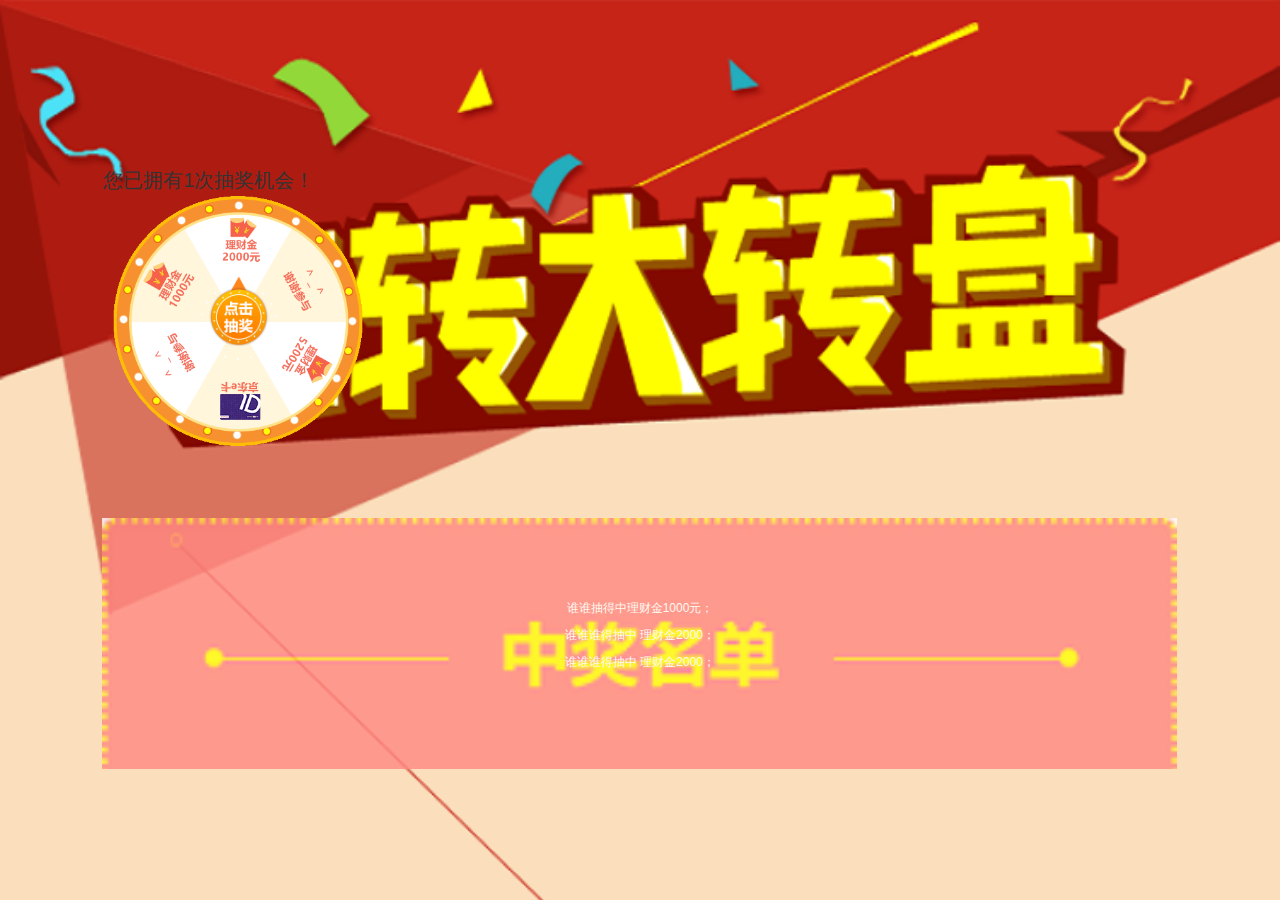
<file: JewelryVip/app/html/index.html>
<!DOCTYPE html>
<html>

<head>
    <meta charset="utf-8"/>
    <title>抽奖</title>

    <meta http-equiv="Content-Type" content="text/html; charset=utf-8"/>
    <meta name="viewport" content="width=device-width, initial-scale=1.0, maximum-scale=1.0, user-scalable=0">
    <link rel="stylesheet" type="text/css" href="../style/reset.css"/>
    <style>
        body {
            width: 100%;
            height: 100%;
            background-size: 100%;
            background-image: url(../image/lottery/choujiang_BG.png);
            background-repeat: no-repeat;
        }

        .g-content {
            margin: 100px auto 0;
            width: 87%;
            height: 260px;
            padding: 5%;
            margin：0 auto;
            font-size: 14px;
        }

        .g-content .g-lottery-case {
            width: 100%;
            height: 300px;
            margin: 0 auto;
            overflow: hidden;
        }

        .g-content .g-lottery-case .g-left h2 {
            font-size: 20px;
            font-weight: normal;
            margin-left: 20px;
            line-height: 32px;
        }

        .g-content .g-lottery-case .g-left {
            width: 600px;
            float: left;
            height: 100%;
        }

        .g-lottery-box {
            width: 250px;
            height: 250px;
            margin-left: 30px;
            position: relative;
            background: url(../image/lottery/ly-plate-c.gif) no-repeat;
            background-size: 100%;
        }

        .g-lottery-box .g-lottery-img {
            width: 220px;
            height: 220px;
            position: relative;
            background: url(../image/lottery/bg-lottery.png) no-repeat;
            left: 16px;
            top: 16px;
            background-size: 100%;
        }

        .g-lottery-box .playbtn {
            width: 80px;
            height: 80px;
            position: absolute;
            top: 65px;
            left: 70px;
            background: url(../image/lottery/playbtn.png) no-repeat;
            background-size: 100%;
        }

        .di_bu {
            width: 80%;
            height: 200px;
            padding: 2%;
            margin: 30px auto 0;
            text-align: center;
            background-size: 100%;
            background-image: url(../image/lottery/zhongjiangmingdan.png);
            opacity: 0.8;
            filter: alpha(opacity=80);
            background-repeat: no-repeat;
        }

        .text_content {
            border: 0;
            background-color: transparent;
            /*scrollbar-arrow-color:yellow;
            scrollbar-base-color:lightsalmon;
            overflow: hidden;*/
            color: #FFFFFF;
            height: 70px;
            width: 80%;
            overflow-y: hidden;
            text-align: center;
            margin: 58px auto 0;
        }
    </style>
</head>

<body>
<div class="g-content">
    <div class="g-lottery-case">
        <div class="g-left">
            <h2>您已拥有<span class="playnum"></span>次抽奖机会！</h2>
            <div class="g-lottery-box">
                <div class="g-lottery-img">
                    <a class="playbtn" href="javascript:;" title="开始抽奖"></a>
                </div>
            </div>
        </div>
    </div>
</div>
<div class="di_bu">
   	 
        
      
        <textarea class="text_content" disabled="disabled">
谁谁抽得中理财金1000元；

谁谁谁得抽中 理财金2000；

谁谁谁得抽中 理财金2000；

        </textarea>
</div>
<script src="../build/jquery-1.8.3.min.js" type="text/javascript" charset="utf-8"></script>
<script type="text/javascript" src="../build/jquery.rotate.min.js"></script>
<script>
    $(function () {
        var $btn = $('.playbtn');
        var playnum = 1; //初始次数，由后台传入
        $('.playnum').html(playnum);
        var isture = 0;
        var clickfunc = function () {
            var data = [1, 2, 3, 4, 5, 6];
            //data为随机出来的结果，根据概率后的结果
            data = data[Math.floor(Math.random() * data.length)];
            switch (data) {
                case 1:
                    rotateFunc(1, 0, '恭喜您获得2000元理财金!');
                    break;
                case 2:
                    rotateFunc(2, 60, '谢谢参与~再来一次吧~');
                    break;
                case 3:
                    rotateFunc(3, 120, '恭喜您获得5200元理财金!');
                    break;
                case 4:
                    rotateFunc(4, 180, '恭喜您获得100元京东E卡，将在次日以短信形式下发到您的手机上，请注意查收!');
                    break;
                case 5:
                    rotateFunc(5, 240, '谢谢参与~再来一次吧~');
                    break;
                case 6:
                    rotateFunc(6, 300, '恭喜您获得1000元理财金!');
                    break;
            }
        }
        $btn.click(function () {
            if (isture) return; // 如果在执行就退出
            isture = true; // 标志为 在执行
            //先判断是否登录,未登录则执行下面的函数
            if (1 == 2) {
                $('.playnum').html('0');
                alert("请先登录");
                isture = false;
            } else { //登录了就执行下面
                if (playnum <= 0) { //当抽奖次数为0的时候执行
                    alert("没有次数了");
                    $('.playnum').html(0);
                    isture = false;
                } else { //还有次数就执行
                    playnum = playnum - 1; //执行转盘了则次数减1
                    if (playnum <= 0) {
                        playnum = 0;
                    }
                    $('.playnum').html(playnum);
                    clickfunc();
                }
            }
        });
        var rotateFunc = function (awards, angle, text) {
            isture = true;
            $btn.stopRotate();
            $btn.rotate({
                angle: 0,
                duration: 4000, //旋转时间
                animateTo: angle + 1440, //让它根据得出来的结果加上1440度旋转
                callback: function () {
                    isture = false; // 标志为 执行完毕
                    alert(text);
                }
            });
        };
    });
</script>
</body>

</html>
</file>
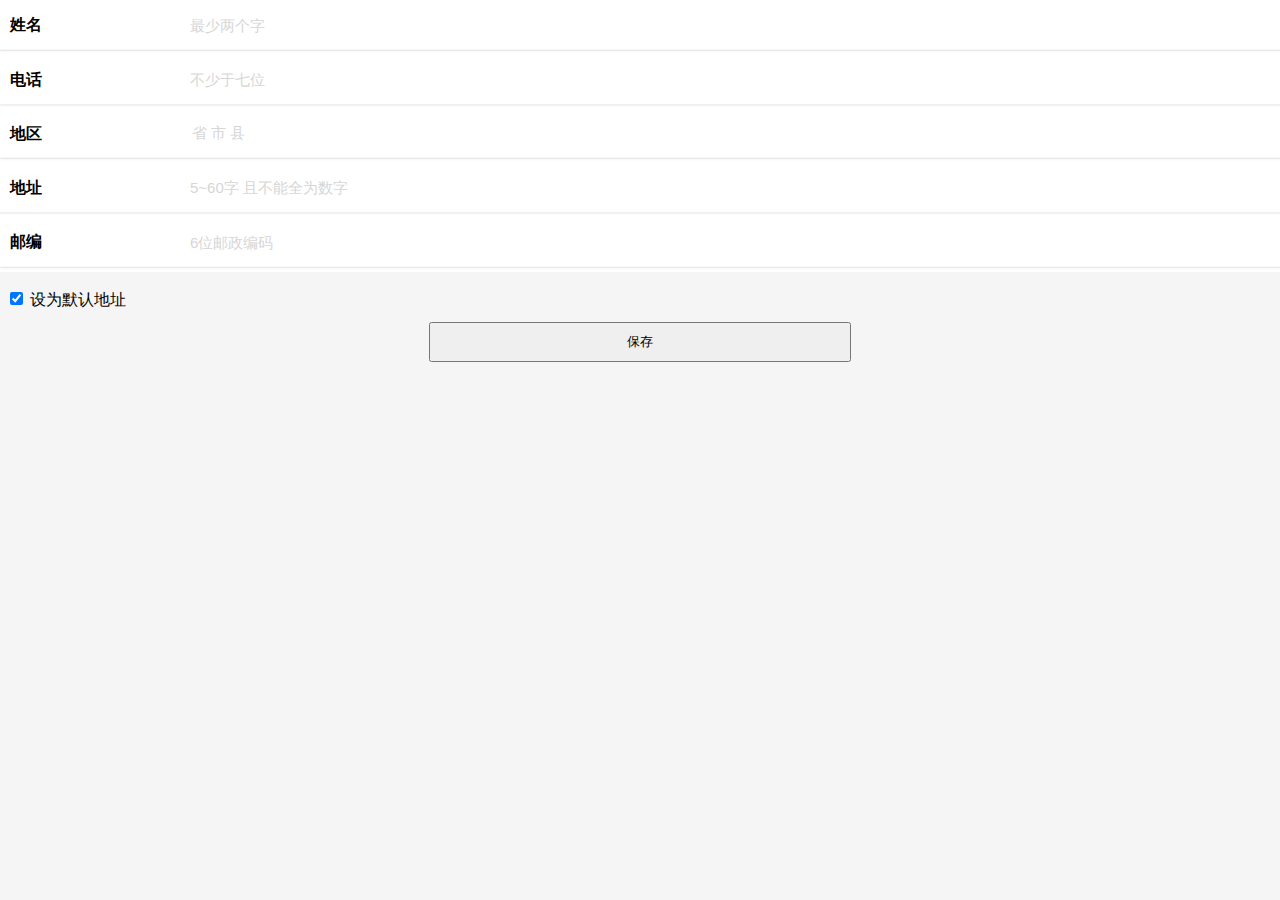
<file: JewelryVip/app/html/add_address.html>
<!DOCTYPE html PUBLIC "-//W3C//DTD XHTML 1.0 Transitional//EN"
        "http://www.w3.org/TR/xhtml1/DTD/xhtml1-transitional.dtd">
<html xmlns="http://www.w3.org/1999/xhtml">
<head>
    <meta http-equiv="Content-Type" content="text/html; charset=utf-8"/>
    <meta name="viewport" content="width=device-width, initial-scale=1.0, maximum-scale=1.0, user-scalable=0">
<title>新增地址</title>
    <style>
        body {
            width: 100%;
            height: 100%;
            background-color: #F5F5F5;
            position: relative;
            padding: 0;
            margin: 0;
        }

        .zongde {
            height: auto;
            background-color: #FFF;
            width: 100%;
            position: relative;
        }

        .diyihang {
            height: 20px;
            width: 100%;
            padding-top: 15px;
        }

        .one_l {
	margin-left: 10px;
	font-weight: bold;
	height: auto;
	float: left;
        }

        .diyihang input {
	width: 85%;
	height: 20px;
	background: #fff;
	float: right;
	border: 0px;
	outline: none;
	color: #D6D6D6;
	font-size: 15px;
        }
        .diyihang a {
	width: 85%;
	height: 20px;
	background: #fff;
	float: right;
	border: 0px;
	outline: none;
	color: #D6D6D6;
	text-decoration: none;
	font-size: 11px;
        }
        .img_xian {
            margin-top: 10px;
            width: 100%
        }

        .shezhi_address {
            width: 100%;
            height: 20px;
            margin-top: 10px;
        }

        .shezhi_address input {
            margin-left: 10px;
            margin-top: 10px;
        }

        .baocun_address {
            width: 100%;
            margin-top: 20px;
            height: auto;
            text-align: center;
        }
	.aa{
	font-size: 15px;
}
        .baocun_address input {
            width: 33%;
            height: 40px;
        }
    </style>
    <SCRIPT LANGUAGE="JavaScript">
        <!--
        function getGray(obj) {
            obj.style.color = '#D6D6D6';
            {
                obj.value = '最少两个字'
            }

        }
        function getGrayTwo(obj) {
            obj.style.color = '#D6D6D6';
            {
                obj.value = '不少于七位'
            }

        }
        function getGrayThree(obj) {
            obj.style.color = '#D6D6D6';
            {
                obj.value = '省份 城市 区县'
            }

        }
        function getGrayFour(obj) {
            obj.style.color = '#D6D6D6';
            {
                obj.value = '5~60字 且不能全为数字'
            }

        }
        function getGrayFive(obj) {
            obj.style.color = '#D6D6D6';
            {
                obj.value = '6位邮政编码'
            }

        }
        function getBlack(obj) {
            obj.style.color = '#000000';

            {
                obj.value = ''
            }

        }
		
        //-->
    </SCRIPT>
</head>

<body>
<div class="zongde">
    <div class="diyihang">
        <label class="one_l">姓名 </label>
        <input type="text" value="最少两个字"
               onfocus="getBlack(this);" onblur="getGray(this);"/>
    </div>
    <img class="img_xian" src="../image/xinzengdizhi/xian.png"/>

    <div class="diyihang">
        <label class="one_l">电话</label>
        <input type="text" value="不少于七位"
               onfocus="getBlack(this);" onblur="getGrayTwo(this);"/>
    </div>
    <img class="img_xian" src="../image/xinzengdizhi/xian.png"/>

    <div class="diyihang">
        <label class="one_l">地区</label>
        <a href="local.html"><span class="aa">省 市 县</span></a>
    </div>
    <img class="img_xian" src="../image/xinzengdizhi/xian.png"/>

    <div class="diyihang">
        <label class="one_l">地址</label>
        <input type="text" value="5~60字 且不能全为数字"
               onfocus="getBlack(this);" onblur="getGrayFour(this);"/>
    </div>
    <img class="img_xian" src="../image/xinzengdizhi/xian.png"/>

    <div class="diyihang">
        <label class="one_l">邮编</label>
        <input type="text" value="6位邮政编码"
               onfocus="getBlack(this);" onblur="getGrayFive(this);"/>
    </div>

    <img class="img_xian" src="../image/xinzengdizhi/xian.png"/>

</div>
<div class="shezhi_address">
    <input type="checkbox" name="YES_NO" id="r1" value="yes" checked>
    <label accesskey="Y" for="r1">设为默认地址</label>
</div>
<div class="baocun_address">
    <input class="baocun" type="button" value="保存">
</div>
</body>
</html>
</file>
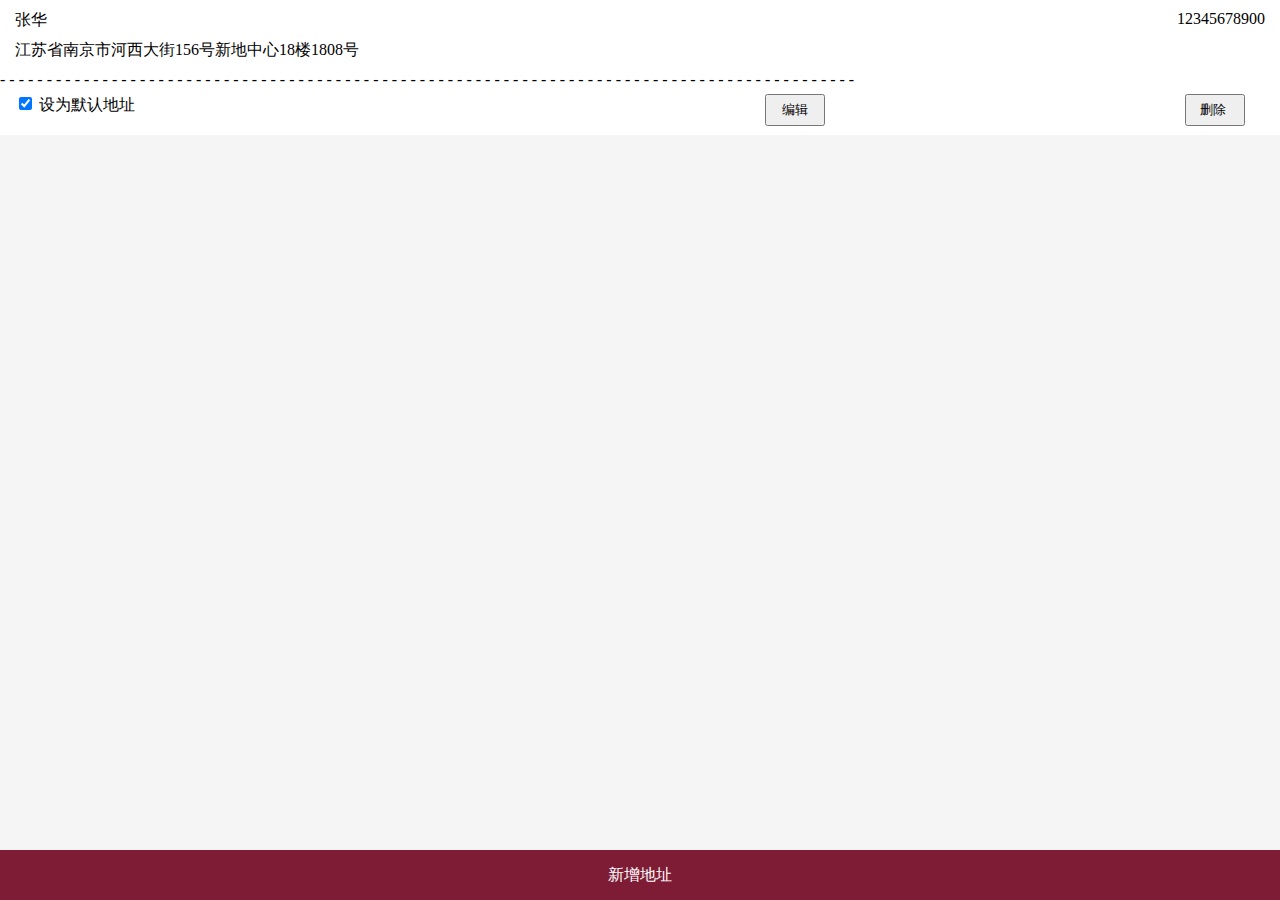
<file: JewelryVip/app/html/address.html>
<!DOCTYPE html PUBLIC "-//W3C//DTD XHTML 1.0 Transitional//EN" "http://www.w3.org/TR/xhtml1/DTD/xhtml1-transitional.dtd">  
<html xmlns="http://www.w3.org/1999/xhtml">  
<head>  
<meta http-equiv="Content-Type" content="text/html; charset=gb2312" /> 
<meta name="viewport" content="width=device-width, initial-scale=1.0, maximum-scale=1.0, user-scalable=0"> 
<title>div�ӵ�</title>  
<style type="text/css">
body{
	background-color: #F5F5F5;	
		width: 100%;
	height: 100%;
	position: relative;
	padding: 0;
	margin: 0;
	}
#bom {
	position: fixed;
	bottom: 0px;
	_position: absolute;
    _top:expression(document.documentElement.clientHeight + document.documentElement.scrollTop - this.offsetHeight);
	text-align: center;
	width: 100%;
	height: 50px;
	background-color: #7E1b35;
	line-height: 50px;
	color: #FFF;
	font-weight: 500;
	left: 0px;
	text-decoration: none;
}
.zong_div{
	height: auto;
	background-color: #F5F5F5;
	width: 100%;
	position: absolute;
	left: 0px;
	top: 0px;
	}
	.bao_div{
	height: 135px;
	margin-left: auto;
	margin-right: auto;
	width: 100%;
	background-color: #FFF;
		}
	.diyihang{
	height: 20px;
	width: 100%;
	}
		.one_ol{
	float: left;
	margin-top: 10px;
	margin-left: 15px;
			}
			.one_tl{
	float: right;
	margin-top: 10px;
	margin-right: 15px;
			}
			.two_ol{c
	width: 100%;
	margin-left: 15px;
				}
				.two_tl{
	word-break: break-all;
	white-space: nowrap;
	overflow: hidden;
	display: block;
	margin-top: 10px;
					}
				.dierhang{
	width: 100%;
	margin-top: 20px;
	
					}
					.disanhang{
	margin-top: 5px;
	margin-left: 15px;
	margin-right: 15px;
						}
						.three_rihgt{
	float: right;
	width: 40%;
	height: auto;
							}
							.bianji{
	width: 60px;
	float: left;
	padding-bottom: 5px;
	padding-top: 5px;
	text-align: center;
								}
								.delete{
	float: right;
	width: 60px;
	height: auto;
	margin-left: 10px;
	padding-top: 5px;
	padding-bottom: 5px;
	text-align: center;
	margin-right: 20px;
									}
			
</style>  
</head>  
<body>  
<div  class="zong_div" >
<div  class="bao_div">
<div  class="diyihang">
<label class="one_ol">�Ż�</label>
<label class="one_tl">12345678900</label>
</div>
<div  class="dierhang">
<label class="two_ol">����ʡ�Ͼ��к������156���µ�����18¥1808��</label>




<label class="two_tl">- - - - - - - - - - - - - - - - - - - - - - - - - - - - - - - - - - - - - - - - - - - - - - - - - - - - - - - - - - - - - - - - - - - - - - - - - - - - - - - - - - - - - - - - - - - - </label>
</div>

<div class="disanhang">
 <input type="checkbox" name="YES_NO" id="r1" value="yes" checked>
  <label accesskey="Y" for="r1">��ΪĬ�ϵ�ַ</label>
  <div class="three_rihgt">
  <input  class="delete" type="button" value="ɾ�� ">
   <input  class="bianji" type="button" value="�༭">
   
  </div>
</div>
</div>
<br />

</div>  

<a href="add_address.html" id="bom">������ַ</a> 
</body>  
</html>
</file>
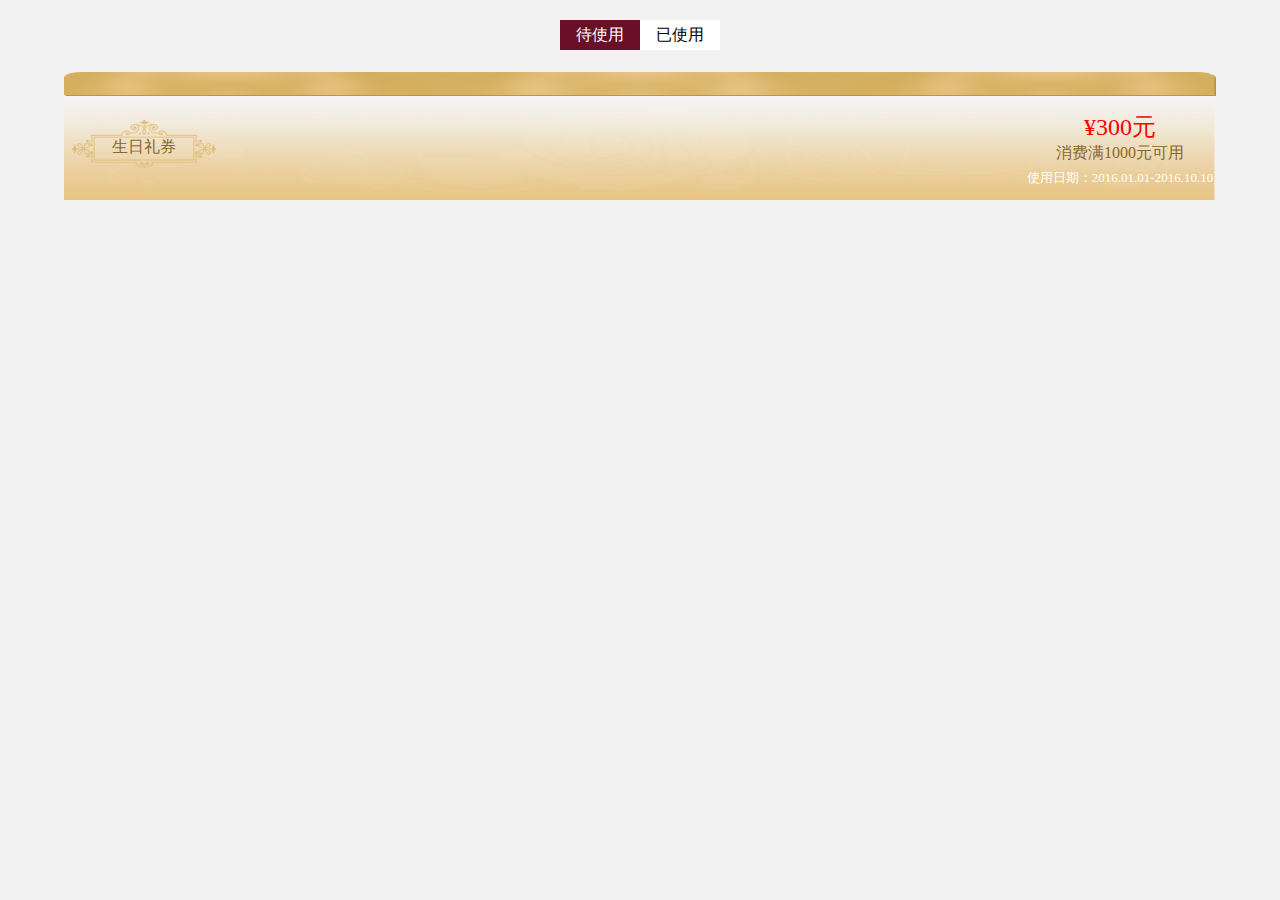
<file: JewelryVip/app/html/coupon.html>
<!DOCTYPE html>
<html>
<head>
    <title>优惠券</title>
    <meta charset="utf-8">
    <meta name="viewport" content="width=device-width, initial-scale=1.0, maximum-scale=1.0, user-scalable=0">
    <style type="text/css">
        body {
            background-color: rgb(242, 242, 242);
        }

        * {
            margin: 0;
            padding: 0;
            font: normal 16px "微软雅黑";
            color: #000000;
        }

        ul {
            list-style-type: none;
        }

        a {
            text-decoration: none;
        }

        #tablist {
            width: 100%;
            height: auto;
            background-color: #F2F2F2;
        }

        #div1 {
            width: 90%;
            height: 8em;
            margin: 0px auto;
            background-image: url("../image/youhuijuanbg.png");
            background-size: 100% 100%;
            background-repeat: no-repeat;
            background-position: top;
            border-top-left-radius: 5px;
            border-top-right-radius: 5px;
            position: relative;
        }

        #div1 div.cardtype {
            text-align: center;
            width: 9.0rem;
            height: 3.0rem;
            position: absolute;
            bottom: 2rem;
            left: 0.5rem;
            background-image: url("../image/huabian.png");
            background-size: 100% 100%;
            background-repeat: no-repeat;
            float: left;
        }

        #div1 div p.p1 {
            position: relative;
            top: 1.05rem;
            color: rgb(134, 105, 46);
        }

        #div1 div.detailtext {
            width: 12rem;
            position: absolute;
            bottom: 0.5rem;
            right: 0px;
        }

        #div1 div p.cardvalue {
            color: red;
            font-family: "黑体";
            font-size: 24px;
            text-align: center;
        }

        #div1 div p.carddesc {
            color: rgb(134, 105, 46);
            font-family: "方正华隶简体";
            font-size: 16px;
            text-align: center;
        }

        #div1 div p.carddate {
            color: white;
            font-family: "方正华隶简体";
            font-size: 13px;
            text-align: center;
            margin: 5px auto;
        }

        /****************************/
        #div2 {
            width: 90%;
            height: 8em;
            margin: 0px auto;
            background-image: url("../image/yishiyongbg.png");
            background-size: 100% 100%;
            background-repeat: no-repeat;
            background-position: top;
            border-top-left-radius: 5px;
            border-top-right-radius: 5px;
            position: relative;
        }

        #div2 div.cardtype {
            text-align: center;
            width: 9.0rem;
            height: 3.0rem;
            position: absolute;
            bottom: 2rem;
            left: 0.5rem;
            background-image: url("../image/yishiyonghuabian.png");
            background-size: 100% 100%;
            background-repeat: no-repeat;
            float: left;
        }

        #div2 div p.p1 {
            position: relative;
            top: 1.05rem;
            color: #9a9a9a;
            font-family: "方正姚体";
        }

        #div2 div.detailtext {
            width: 12rem;
            position: absolute;
            bottom: 0.5rem;
            right: 0px;
        }

        #div2 div p.cardvalue {
            color: #9a9a9a;
            font-family: "黑体";
            font-size: 24px;
            text-align: center;
        }

        #div2 div p.carddesc {
            color: #9a9a9a;
            font-family: "方正华隶简体";
            font-size: 16px;
            text-align: center;
        }

        #div2 div p.carddate {
            color: #9a9a9a;
            font-family: "方正华隶简体";
            font-size: 13px;
            text-align: center;
            margin: 5px auto;
        }

        /****************************/
        #tablist ul {
            width: 160px;
            height: 32px;
            margin: 20px auto;
        }

        #ul1 li {
            display: inline-block;
            width: 80px;
            line-height: 30px;
            text-align: center;
            margin: 0px 0px;
            background-color: white;
            float: left;
        }

        #ul1 li.active {
            color: #FFFFFF;
            background-color: rgb(106, 15, 40);
        }

        .show {
            display: block;
        }

        .hide {
            display: none;
        }

        /*#tablist div li{height: 30px;line-height: 30px;text-indent: 8px;}*/
    </style>
    <script type="text/javascript">
        window.onload = function () {
            var oUl1 = document.getElementById("ul1");
            var aLi = oUl1.getElementsByTagName("li");
            var oDiv = document.getElementById("tablist");
            var bDiv = oDiv.childNodes;
            var aDiv = new Array();
            for (var x = 0; x < bDiv.length; x++) {
                // console.log(bDiv[x].nodeName);
                if (bDiv[x].nodeName == "DIV") {
                    aDiv.push(bDiv[x]);//将tablist下的子节点是div的元素保存到aDiv数组中
                }
            }
            // console.log(aDiv.length);
            for (var i = 0; i < aLi.length; i++) {
                aLi[i].index = i;
                /**/
                aLi[i].onclick = function () {
                    for (var i = 0; i < aLi.length; i++) {
                        aLi[i].className = "";
                    }
                    this.className = "active";
                    for (var j = 0; j < aDiv.length; j++) {
                        aDiv[j].className = "hide";
                    }
                    console.log(this);
                    aDiv[this.index].className = "show";
                }
            }
        }
    </script>
</head>
<body>
<div id="tablist">
    <ul id="ul1">
        <li class="active">待使用</li>
        <li>已使用</li>
    </ul>

    <!--需要显示或者隐藏的模块-->
    <div id="div1">
        <!--卡片类型的div-->
        <div class="cardtype">
            <p class="p1">生日礼券</p>
        </div>

        <div class="detailtext">
            <p class="cardvalue">¥300元</p>
            <p class="carddesc">消费满1000元可用</p>
            <p class="carddate">使用日期：2016.01.01-2016.10.10</p>
        </div>
    </div>

    <div id="div2" class="hide">
        <div class="cardtype">
            <p class="p1">生日礼券</p>
        </div>

        <div class="detailtext">
            <p class="cardvalue">¥300元</p>
            <p class="carddesc">消费满1000元可用</p>
            <p class="carddate">使用日期：2016.01.01-2016.10.10</p>
        </div>
    </div>
</div>
</body>
</html>
</file>
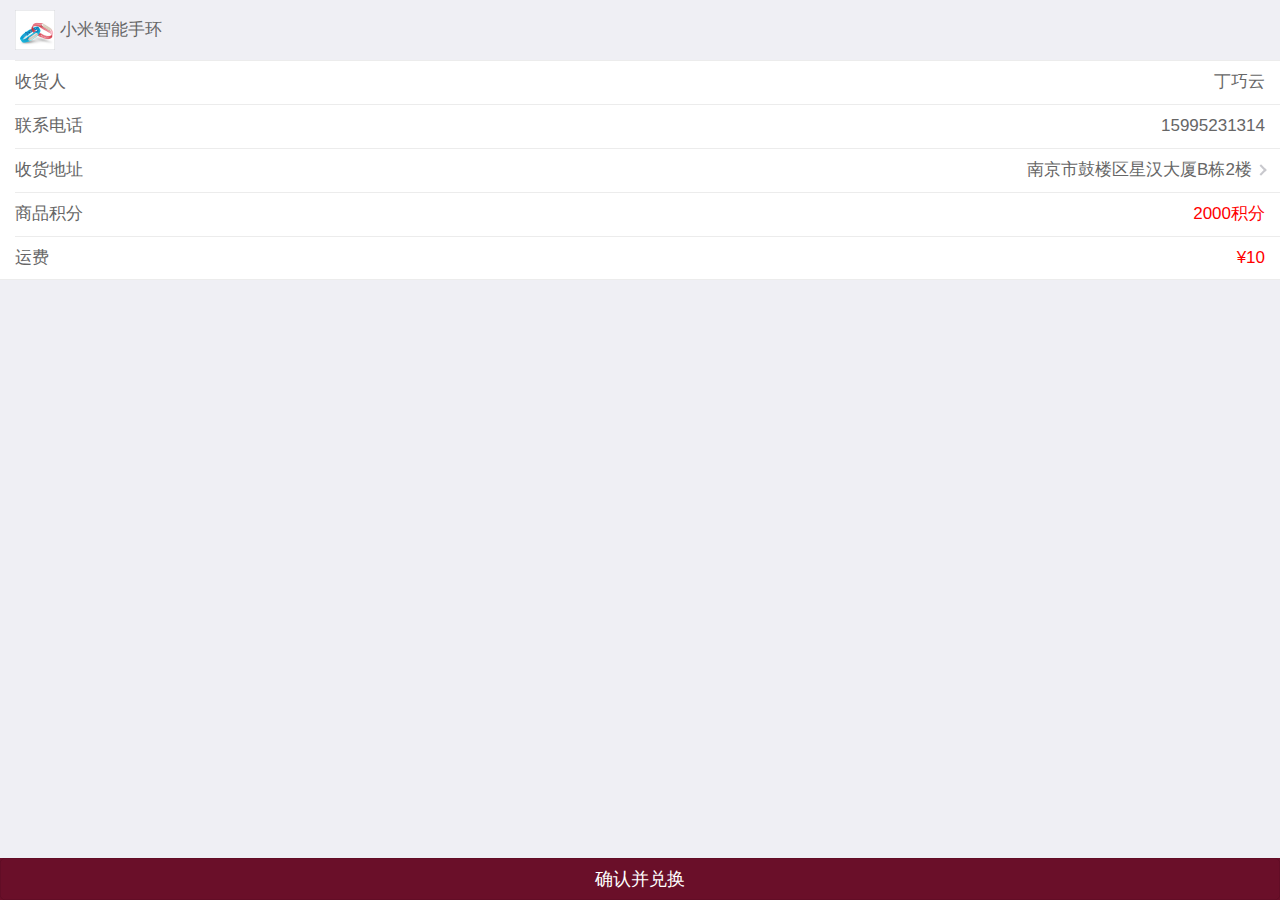
<file: JewelryVip/app/html/createOrder.html>
<!DOCTYPE html>
<html>
<head>
	<title>生成订单</title>
	<meta charset="utf-8">
	<meta name="viewport" content="width=device-width,initial-scale=1,user-scalable=0">  
	<link rel="stylesheet" href="../style/weui.min.css"/>

	<style type="text/css">

		html{font-size: 62.5%}
		body{background-color:#efeff4;}
		div.weui_cells{
			margin-top: 10px;
		}
		div.cells_first{
			margin: 0px;
		}
		div.weui_cell_ft{
			width: 50%;
		}

		div.button_exchange{
			position: fixed;
			bottom: 0px;
			width: 100%;
		}
		a.button_confirm{border-radius: 0px;background-color: #6A0F29;}

	</style>

	
</head>

<body>
<div class="weui_cells cells_first">
	 <div class="weui_cell" style="background-color: #efeff4">
        <div class="weui_cell_hd"><img src="../image/miband.png" alt="小米手环" style="width:40px;margin-right:5px;display:block;"></div>
        <div class="weui_cell_bd weui_cell_primary">
            <p style="color: #666666;">小米智能手环</p>
        </div>
        <!-- <div class="weui_cell_ft"></div> -->
	 </div>
 <!-- ******************************** -->
   <div class="weui_cell">
       <div class="weui_cell_bd weui_cell_primary">
           <p style="color: #666666;">收货人</p>
       </div>
       <div class="weui_cell_ft" style="color: #666666;">
           丁巧云
       </div>
   </div>

   <div class="weui_cell">
       <div class="weui_cell_bd weui_cell_primary">
           <p style="color: #666666;">联系电话</p>
       </div>
       <div class="weui_cell_ft" style="color: #666666;">
            15995231314
       </div>
   </div>

   <!-- <div class="weui_cells weui_cells_access"> -->
    <a class="weui_cell weui_cells_access" href="address.html">
            <div class="weui_cell_bd weui_cell_primary" style="color: black;">
                <p style="color: #666666;">收货地址</p>
            </div>
            <div class="weui_cell_ft weui_cell_addr" style="color: #666666;">南京市鼓楼区星汉大厦B栋2楼</div>
    </a>

    <div class="weui_cell">
       <div class="weui_cell_bd weui_cell_primary">
           <p style="color: #666666;">商品积分</p>
       </div>
       <div class="weui_cell_ft" style="color: red;">
           2000积分
       </div>
   </div>

   <div class="weui_cell">
       <div class="weui_cell_bd weui_cell_primary">
           <p style="color: #666666;">运费</p>
       </div>
       <div class="weui_cell_ft" style="color: red;">
            ¥10
       </div>
   </div>
</div>

<!-- ******************************************** 按钮-->
<div class="bd spacing button_exchange">
    <a href="javascript:;" class="weui_btn weui_btn_primary button_confirm"> 确认并兑换</a>
 </div>
 
</body>

</html>
</file>
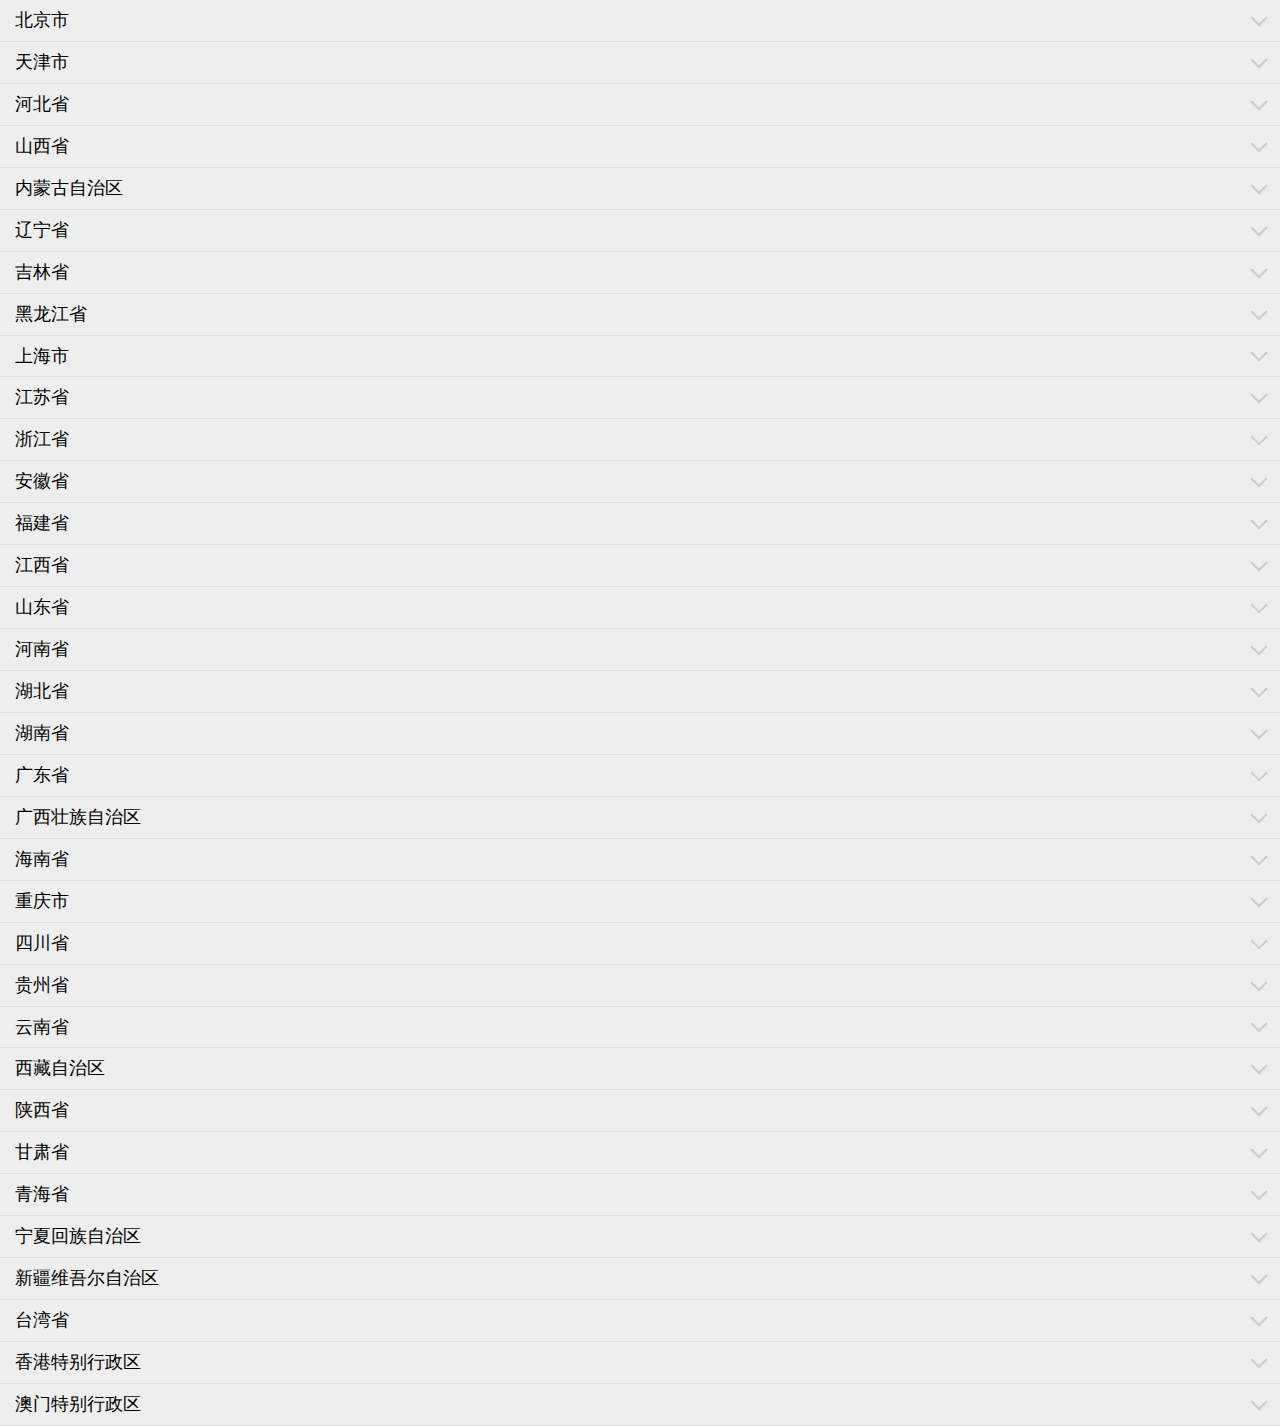
<file: JewelryVip/app/html/local.html>
<!DOCTYPE html>
<html lang="en">
<head>
  <meta charset="UTF-8">
  <title>所在地区</title>
  <script src="../build/jquery-1.8.3.min.js"></script>
  <script src="../js/local.js"></script>
  <link rel="stylesheet" href="../style/register.css">
  <meta name="viewport" content="width=device-width,initial-scale=1,user-scalable=0">
</head>
<body>
<div id="province" class="ul-block">
  <ul id="province_list" class="list"></ul>
</div>
<div id="city" class="ul-block" style="display: none">
  <ul id="city_list" class="list"></ul>
</div>
<div id="county" class="ul-block" style="display:none;">
  <ul id="county_list" class="list"></ul>
</div>
</body>
<script>

</script>
</html>
</file>
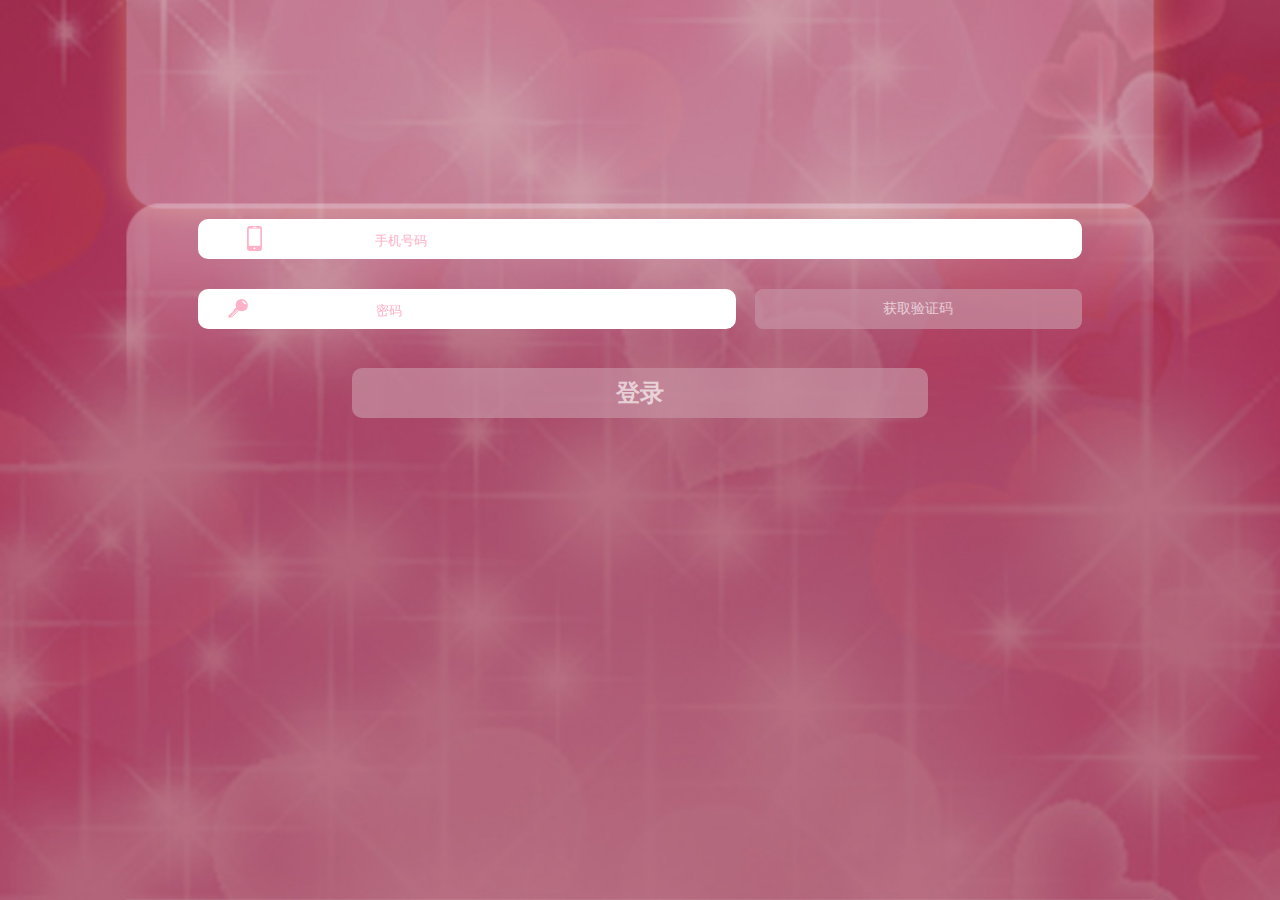
<file: JewelryVip/app/html/Login.html>
<!DOCTYPE html PUBLIC "-//W3C//DTD XHTML 1.0 Transitional//EN"
        "http://www.w3.org/TR/xhtml1/DTD/xhtml1-transitional.dtd">
<html xmlns="http://www.w3.org/1999/xhtml">
<head>
    <meta http-equiv="Content-Type" content="text/html; charset=utf-8"/>
    <meta name="viewport" content="width=device-width, initial-scale=1.0, maximum-scale=1.0, user-scalable=0">

    <title>登录</title>
    <style>
        * {
            margin: 0;
            padding: 0;
        }

        .warp {
	margin: 140px auto 0;
	width: 75%;
	height: 220px;
	padding: 5%;
            margin：0 auto;
	font-size: 14px;
        }

        .warp_in {
            height: 140px;
            width: 100%;
        }

        .warp_1 {
	width: 88%;
	height: 40px;
	margin: 15px auto;
	padding: 0 0 0 4%;
	background-color: #FFF;
	border-radius: 10px;
        }

        .warp_1 img {
            width: 15px;
            height: 25px;
            float: left;
            margin-right: 3%;
            padding-left: 10px;
            margin-top: 7px;
        }

        .warp_1 input {
	width: 83%;
	height: 35px;
	background-color: transparent;
	float: right;
	border: 0px;
	margin-right: 5px;
	margin-top: 4px;
	outline: none;
	color: #FFB1C6;
        }

        .warp_2 {
            width: 56%;
            height: 40px;
            margin: 15px auto;
            background: #fff;
            float: left;
            margin-left: 4%;
            border-radius: 10px;
        }

        .warp_2 img {
	width: 20px;
	height: auto;
	float: left;
	margin-right: 3%;
	padding-left: 10px;
	margin-top: 10px;
	margin-left: 20px;
        }

        .warp_2 input {
	width: 66%;
	height: 35px;
	background: #fff;
	float: right;
	margin-top: 4px;
	border: 0px;
	outline: none;
	margin-right: 5px;
	color: #FFB1C6;
        }

        .warp_3 {
            width: 34%;
            height: 40px;
            margin: 15px auto;
            float: right;
            text-align: center;
            line-height: 40px;
            margin-right: 4%;
            border-radius: 8px;
            color: #FFF;
            background-color: #c691a3;
            opacity: 0.7;
        }

        .warp a {
	width: 60%;
	height: 50px;
	margin: 9px auto;
	display: block;
	text-align: center;
	line-height: 50px;
	table-layout: auto;
	font-size: 24px;
	border-radius: 10px;
	color: #FFF;
	background-color: #c691a3;
	opacity: 0.7;
	text-decoration: none;
	font-weight: 900;
        }

        .bg {
            position: fixed;
            background: url("../image/loginbg.jpg") no-repeat left top;
            background-size: 100%;
            left: 0;
            top: 0;
            width: 100%;
            height: 100%;
            z-index: -10;
        }
    </style>
    <SCRIPT LANGUAGE="JavaScript">
        <!--
        function getGray(obj) {
            obj.style.color = '#FFB1C6';
            {
                obj.value = '手机号码'
            }

        }
        function getGrayTwo(obj) {
            obj.style.color = '#FFB1C6';
            {
                obj.value = '密码'
            }

        }
        function getBlack(obj) {
            obj.style.color = '#000000';

            {
                obj.value = ''
            }

        }
        //-->
    </SCRIPT>
</head>

<body>
<div class="bg"></div>
<div class="warp">
    <div class="warp_in">
        <div class="warp_1">
            <p><img src="../image/shouji.png"/></p>
            <p>
                <input type="text" value="手机号码"
                       onfocus="getBlack(this);" onblur="getGray(this);"/>
            </p>
        </div>
        <div class="warp_2">
            <img src="../image/mima.png"/>
            <input type="text" value="密码"
                   onfocus="getBlack(this);" onblur="getGrayTwo(this);"/>
        </div>
        <div class="warp_3">获取验证码</div>
    </div>

    <a href="reme.html">登录</a>
</div>
</body>
<script>
    (function (doc, win) {
        var h = doc.documentElement.clientHeight;
        var w = doc.documentElement.clientWidth;
        var h2 = w * 16 / 9;
        console.log(doc.documentElement.style.fontSize);
        [].forEach.call(document.getElementsByClassName('bg'), function (element) {
            element.style.height = h2 + 'px'
            element.style.transform = 'translateY(-' + (h2 - h) + 'px)'
        });

    })
    (document, window);
</script>
</html>
</file>
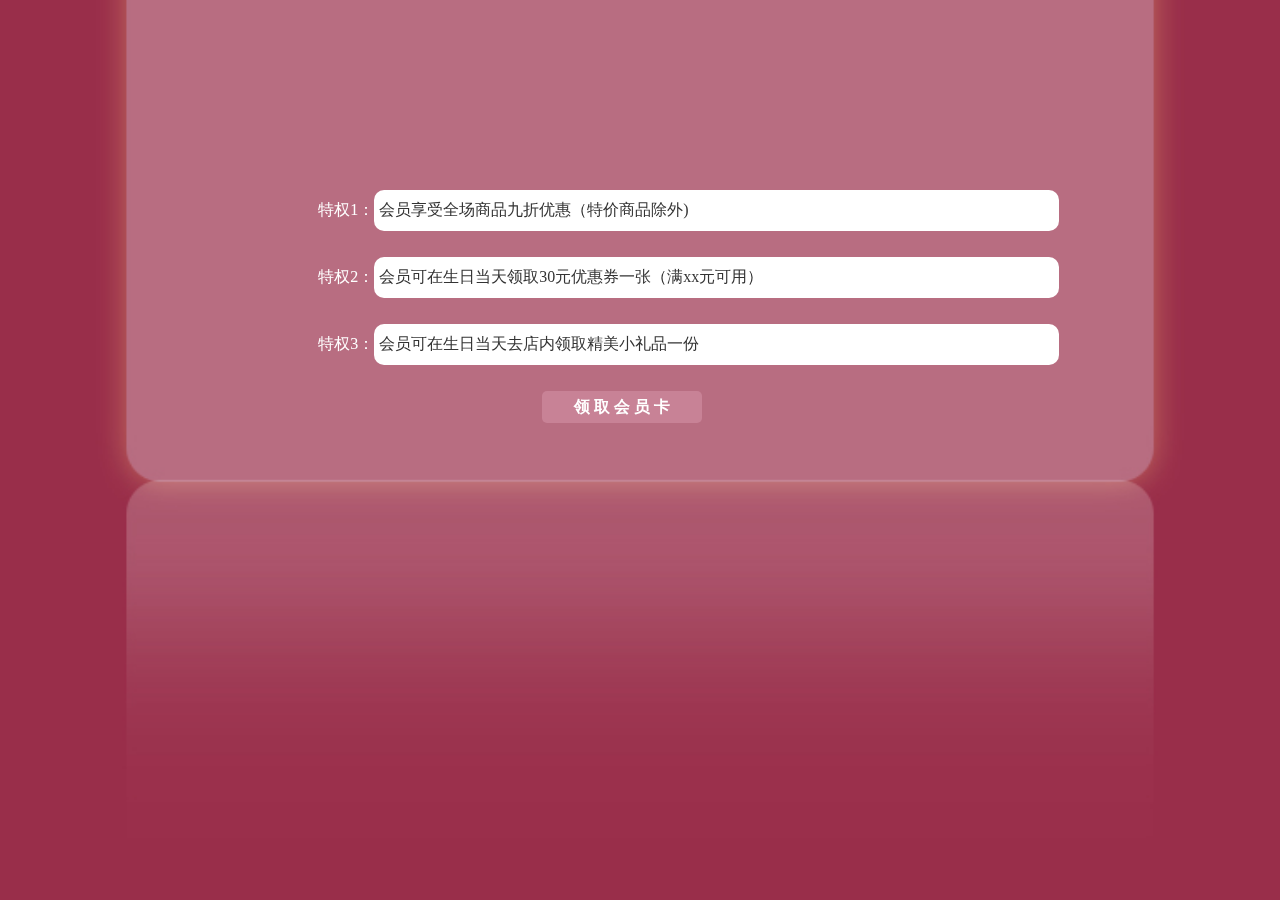
<file: JewelryVip/app/html/memberCard.html>
<!DOCTYPE html>
<html>
<head>
    <title>亚寰珠宝</title>
    <meta charset="utf-8">
    <meta name="viewport" content="width=device-width,initial-scale=1,user-scalable=0">
    <style type="text/css">
        html {
            font-size: 62.5%;
        }

        body {
            /*background-color: rgb(132,29,57);*/
            /*background-image: url(会员卡背景.jpg);
            background-position:center;
            background-repeat:no-repeat;
            background-size: 100% 100%;*/
            /*overflow: hidden;*/
            /*text-align: center;*/
            font-size: 1.6rem;
        }

        .bg {
            position: absolute;
            background: url("../image/huiyuankabg.jpg") no-repeat left top;
            background-size: 100%;
            left: 0;
            top: 0;
            width: 100%;
            height: 100%;
            z-index: -10;
        }


        div.bgColor {
            width: 96%;
            height: 60%;
            position: fixed;
            top: 20%;
            /*overflow: hidden;*/
            /*text-align: center;*/
            /*background-color: blue;*/
            margin: auto;
        }



        .contentBgColor {
            /*background-color: yellow;*/
            /*text-align: center;*/
            position: relative;
            top: 0rem; 
            width: 95%;
            padding: 0px;
            margin: auto;
            /*float: left;*/
        }

        .privilegeDetail {
            /*background-color: rgb(168,87,110);*/
            /*background-color: white;*/
            width: 85%;
            margin: auto;
            overflow: hidden;
            /*text-align: center;*/
        }

        .privilegeLbl {
            color: white;
            /*background-color: blue;*/
            text-align: right;
            margin-top: 1rem;
            padding-top: 1rem;
            width: 25%;
            display: block;
            float: left;
            font-size: 1.6rem;
        }

        .privilegeText {
            color: #333;
            background-color: white;
            display: block;
            width: 68%;
            padding-top: 1rem;
            padding-bottom: 1rem;
            padding-left: 0.5rem;
            padding-right: 0.5rem;
            margin-top: 1rem;
            border-radius: 1rem;
            float: left;
            font-size: 1.6rem;
        }

        #getCard {
            /*background-color: blue;*/
            text-align: center;
            margin-top: 1rem;
            height: 6rem;
            padding-bottom: 1rem;
            overflow: hidden;
        }

        a.getcard {
            color: white;
            background-color: rgb(200,130,150);
            /*background-color: red;*/
            line-height: 2.0;
            width: 16rem;
            font-size: 1.6rem;
            font-weight:bold;
            font-style: normal;
            /*margin-top: 0.5rem;*/
            border-radius: 0.5rem;

            /*border: medium;*/
            display: block;
            margin: auto;
            text-decoration: none;
        }
    </style>
</head>

<body>
<div class="bg">
</div>

<div id="memberBg" class="bgColor">
    <div class="contentBgColor">
        <div class="privilegeDetail">
            <label class="privilegeLbl">特权1：</label>
            <p class="privilegeText">会员享受全场商品九折优惠（特价商品除外)</p>
        </div>

        <div class="privilegeDetail">
            <label class="privilegeLbl">特权2：</label>
            <p class="privilegeText">会员可在生日当天领取30元优惠券一张（满xx元可用）</p>
        </div>

        <div class="privilegeDetail">
            <label class="privilegeLbl">特权3：</label>
            <p class="privilegeText">会员可在生日当天去店内领取精美小礼品一份</p>
        </div>

        <div id="getCard">
            <a href="reme.html" class="getcard">领 取 会 员 卡</a>
        </div>

    </div>


</div>

</body>
<script>
    (function (doc, win) {
        var h = doc.documentElement.clientHeight;
        var w = doc.documentElement.clientWidth;
        var h2 = w * 16 / 9;
        console.log(doc.documentElement.style.fontSize);
        [].forEach.call(document.getElementsByClassName('bg'), function (element) {
            element.style.height = h2 + 'px'
            element.style.transform = 'translateY(-' + (h2 - h) + 'px)'
        });

    })
    (document, window);
</script>
</html>
</file>
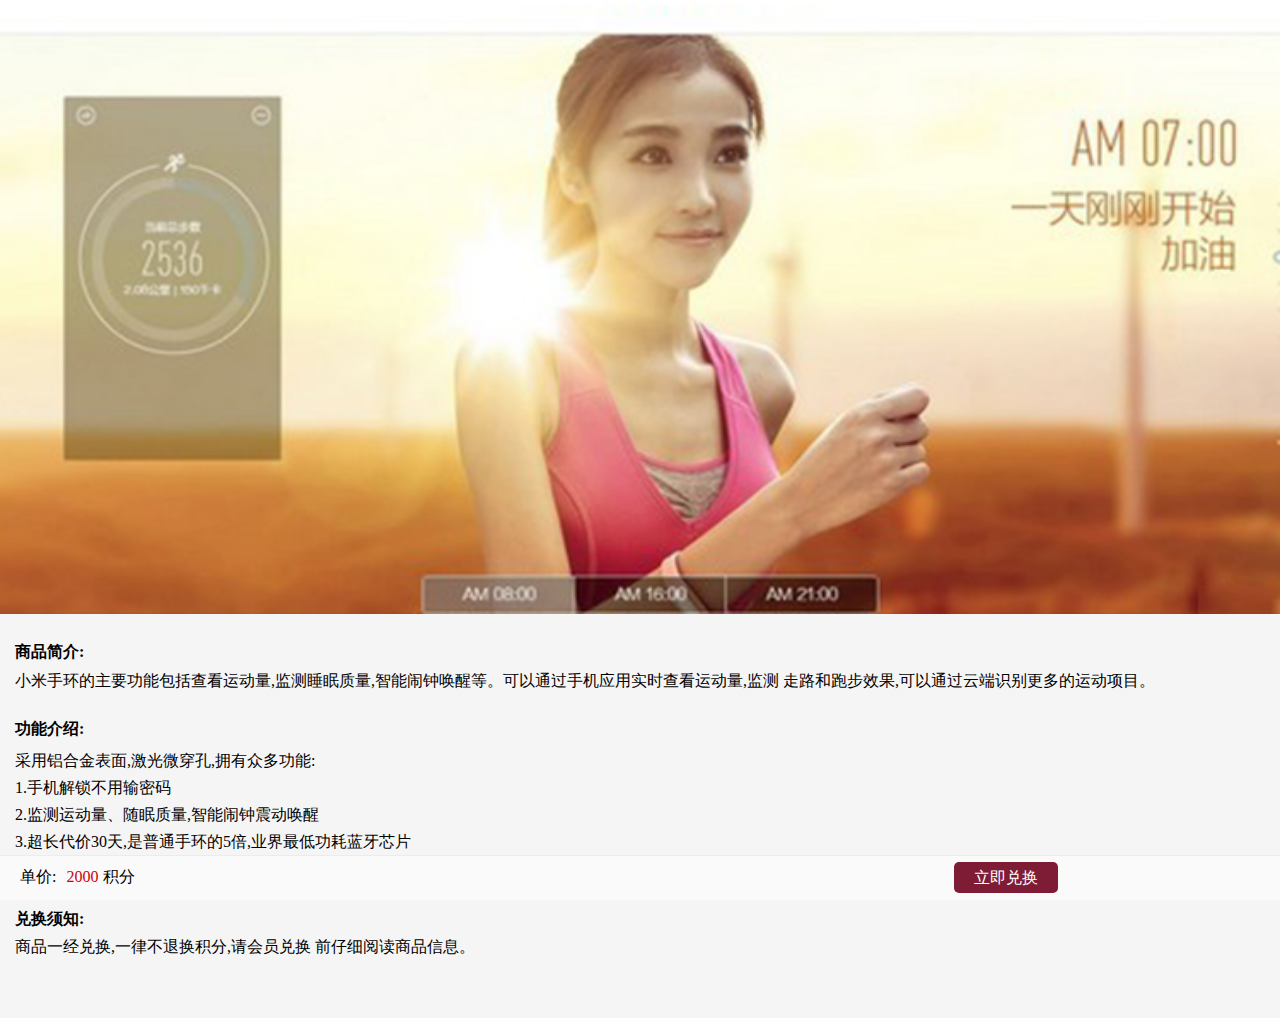
<file: JewelryVip/app/html/product_detail.html>
<!DOCTYPE html>
<html lang="en">
<head>
    <meta charset="UTF-8">
    <meta name="viewport" content="width=device-width,initial-scale=1,user-scalable=0">
    <title>商品详情</title>
    <style>
        * {
            margin: 0;
            padding: 0;
        }

        body {
            background: #F5F5F5;
        }

        .text {
            padding: 15px;
        }

        .title {
            line-height: 2.333333;
        }

        .content {
            line-height: 1.68888;
        }

        .s-content {
            line-height: 1.3;
        }

        .bottom-menu {
            position: fixed;
            bottom: 0;
            left: 0;
            height: 45px;
            background: #fafafa;
            display: inline-flex;
            z-index: 1000;
            width: 100%;
            align-items: center;
        }

        .bottom-menu:before {
            content: " ";
            position: absolute;
            top: 0;
            left: 0;
            width: 100%;
            height: 1px;
            background: #dedfe2;
            transform: scaleY(0.5);
        }

        .bottom-left {
            flex: 1.3;
            text-align: left;
            margin-left: 20px;

        }

        .bottom-right {
            flex: 1;
            text-align: center;
        }

        .bottom-right a {
            background: #7e1b35;
            color: white;
            line-height: 2.33333;
            border-radius: 5px;
            padding: 7px 20px 7px 20px;
            text-decoration: none;
        }

        #feng {
            color: #cc0000;
            margin-left: 10px;
            margin-right: 5px;
        }
    </style>
</head>
<body>
<div>
    <img src="../image/mibanner.png" width="100%" height="100%">
</div>
<div class="text">
    <b class="title">商品简介:</b>
    <p class="s-content">小米手环的主要功能包括查看运动量,监测睡眠质量,智能闹钟唤醒等。可以通过手机应用实时查看运动量,监测
        走路和跑步效果,可以通过云端识别更多的运动项目。</p>
    <br class="content">
    <b class="title">功能介绍:</b>
    <p class="content">采用铝合金表面,激光微穿孔,拥有众多功能:<br>
        1.手机解锁不用输密码<br>
        2.监测运动量、随眠质量,智能闹钟震动唤醒<br>
        3.超长代价30天,是普通手环的5倍,业界最低功耗蓝牙芯片<br>
        4.防水等级IP67,洗澡时无需摘下</p><br>
    <b class="title">兑换须知:</b>
    <p class="s-content">商品一经兑换,一律不退换积分,请会员兑换
        前仔细阅读商品信息。</p>
    <div style="height: 45px"></div>
</div>
<div class="bottom-menu">
    <div class="bottom-left"><label>单价:</label><label id="feng">2000</label><label>积分</label></div>
    <div class="bottom-right">
        <a href="createOrder.html">立即兑换</a>
    </div>

</div>
</body>
</html>
</file>
<file: JewelryVip/app/style/register.css>
html {

}

* {
    padding: 0;
    margin: 0;
}

body {
    background: #eeeeee;
}

button {
    background-color: rgba(255, 255, 255, 0.2);
    outline: none;
    border: 0;
}

a {
    background-color: rgba(255, 255, 255, 0.2);
    outline: none;
    border: 0;
}

input {
    outline: none;
    border: 0;
    text-rendering: auto;
    color: initial;
    letter-spacing: normal;
    word-spacing: normal;
    text-transform: none;
    text-indent: 0px;
    text-shadow: none;
    display: inline-block;
    text-align: start;
    margin: 0em 0em 0em 0em;
    font: 15px BlinkMacSystemFont;
}

input[type="date"] {
    border: 0;
    outline: 0;
    -webkit-appearance: none;
    align-items: center;
    display: -webkit-inline-flex;
    font-family: monospace;
    -webkit-padding-start: 1px;
    overflow: hidden;
    padding: 0px;
    -webkit-rtl-ordering: logical;
    -webkit-user-select: text;
    cursor: auto;
    color: black;
}

li {
    list-style-type: none;
    position: relative;
    line-height: 2.33;
    font-size: 18px;
    text-align: left;
    padding-left: 15px;
    padding-right: 15px;
}

li:after {
    content: " ";
    position: absolute;
    width: 100%;
    height: 1px;
    background: #cccccc;
    left: 0;
    bottom: 0;
    transform: scaleY(0.5);

}

.checkedCity {
    color: red;
}

li:not(.checkedCity):before {
    content: " ";
    position: absolute;
    width: 10px;
    height: 10px;
    border-width: 2px 2px 0 0;
    border-style: solid;
    border-color: #cccccc;
    right: 15px;
    top: 50%;
    transform: translateY(-75%) rotate(135deg);
}

li:before {
    content: " ";
    position: absolute;
    width: 10px;
    height: 10px;
    border-width: 2px 2px 0 0;
    border-style: solid;
    border-color: #cccccc;
    right: 15px;
    top: 50%;
    transform: translateY(-25%) rotate(-45deg);
}



#province {

}

#city {
    display: none;
    position: absolute;
    height: 100%;
    width: 100%;
    background: #ffffff;
    z-index: 1000;
}

#county {
    display: none;
    position: absolute;
    height: 100%;
    width: 100%;
    background: #ffffff;
    z-index: 5000;

}

.right-item {
    width: 100%;
    position: absolute;
    right: 0;
    float: right;
    align-content: center;
    align-self: center;
    margin-top: 15px;
}

.bg {
    position: absolute;
    background: url("../image/bg.jpg") no-repeat left top;
    background-size: 100%;
    left: 0;
    top: 0;
    width: 100%;
    height: 100%;
    z-index: -10;
}

.block {
    width: 100%;
    padding-top: 14rem;

    padding-bottom: 1rem;
}

.block-bottom {

    position: absolute;
    bottom: 10px;
    width: 100%;
    margin-left: auto;
    margin-right: auto;
    margin-bottom: 0.75rem;
    box-sizing: border-box;
    text-align: center;
    text-decoration: none;
    color: white;
    font-size: 0.75rem;
    overflow: hidden
}

.block-bottom-item {
    position: relative;
    margin-left: auto;
    margin-right: auto;
    text-align: center;
    width: 100%;
    color: white;
}

.logo {
    text-align: center;
    font-size: 50px;

}

.input-m {
    right: 80px;
    color: white;

}

.text-big {
    font-size: 25px;
    color: white;
    text-align: right;
}

.text-small {
    color: white;
    font-size: 14px;
}

.text-normal {
    font-size: 20px;
    color: white;
}

.input-c {
    /*width: 70%;*/
    /*height: 45px;*/
    /*margin-right: auto;*/
    /*margin-left: auto;*/
    /*vertical-align: middle;*/
    /*line-height: 1.42857143;*/
    position: relative;
    width: 75%;
    transform: translateX(-1rem);
    color: white;
    display: block;
    margin-left: auto;
    margin-right: auto;
    margin-bottom: 1rem;
    box-sizing: border-box;
    text-align: center;
    text-decoration: none;
    line-height: 2;
    border-radius: 5px;
    -webkit-tap-highlight-color: rgba(0, 0, 0, 0);
    overflow: hidden

}

.input-item {
    float: right;
    display: block;
    width: 60%;
    height: 2rem;
    border-radius: 5px;

}

div[class="input-c"] p {
    margin-right: 10px;
    display: inline;
    float: right
}

.gCode {
    position: relative;
    width: 27%;
    display: block;
    margin-left: 6%;
    color: white;
    box-sizing: border-box;
    text-decoration: none;
    border-radius: 5px;
    -webkit-tap-highlight-color: rgba(0, 0, 0, 0);
    overflow: hidden
}

.sex-form {
    position: relative;
    width: 75%;
    height: 2.3rem;
    color: white;
    display: block;
    margin-left: auto;
    margin-right: auto;
    box-sizing: border-box;
    text-align: center;
    text-decoration: none;
    border-radius: 5px;
    -webkit-tap-highlight-color: rgba(0, 0, 0, 0);
    overflow: hidden
}

.register-btn {
    position: relative;
    width: 70%;
    display: block;
    margin-left: auto;
    color: white;
    margin-right: auto;
    box-sizing: border-box;
    text-align: center;
    font-size: 1rem;
    text-decoration: none;
    line-height: 2;
    margin-top: 15px;
    border-radius: 10px;
    -webkit-tap-highlight-color: rgba(0, 0, 0, 0);
    overflow: hidden
}

.left-rd {
    position: absolute;
    left: 30%;
    transform: translate(10px);
}

.right-rd {
    position: absolute;
    left: 63%;
    transform: translate(10px);
}

.radio {
    position: relative;
    overflow: hidden;
    box-sizing: border-box;
    vertical-align: middle;
}

.list {
    width: 100%;
    overflow: auto;
}

.title-img {
    height: 12.6rem;
    margin-top: 5px;
}

#product {
    display: flex;
    height: 4rem;
    width: 100%;
}

.component {
    display: flex;
    position: relative;
    padding: 10px 10px 10px 0px;
    width: 100%;
    background: #ffffff;
    align-items: center;
}
.product-num{
    position: relative;
}

.product-num:after{
    content: " ";
    position: absolute;
    top: 0;
    left: 0;
    height: 100%;
    width: 1px;
    background: #cccccc;
    transform: scale(0.5 1.2);
}
.product-card {
    margin-top: 15px;
    margin-left: 2px;
    margin-right: 2px;
}

.product-card + .product-card {
    margin-top: 12px;
}

.bottom-button {
    position: absolute;
    width: 100%;
    line-height: 2.33333;
    bottom: 0;
    font-size: 17px;
    color: white;
    background: #2fc0b9;
}

.card-title {
    background: #2fc0b9;
    color: white;
    width: 100%;
    line-height: 2.33333;

    border-radius: 8px 8px 0 0;
}

.card-content {
    background: white;
    padding: 15px;
    letter-spacing: 0;
    line-height: 1.5;
}
</file>
<file: JewelryVip/app/style/weui.min.css>
/*!
 * WeUI v0.4.3 (https://github.com/weui/weui)
 * Copyright 2016 Tencent, Inc.
 * Licensed under the MIT license
 */html{-ms-text-size-adjust:100%;-webkit-text-size-adjust:100%}body{line-height:1.6;font-family:Helvetica Neue,Helvetica,Arial,sans-serif}*{margin:0;padding:0}a img{border:0}a{text-decoration:none}@font-face{font-weight:400;font-style:normal;font-family:weui;src:url('[data-uri]') format('truetype')}[class*=" weui_icon_"]:before,[class^=weui_icon_]:before{font-family:weui;font-style:normal;font-weight:400;speak:none;display:inline-block;vertical-align:middle;text-decoration:inherit;width:1em;margin-right:.2em;text-align:center;font-variant:normal;text-transform:none;line-height:1em;margin-left:.2em}.weui_icon_circle:before{content:"\EA01"}.weui_icon_download:before{content:"\EA02"}.weui_icon_info:before{content:"\EA03"}.weui_icon_safe_success:before{content:"\EA04"}.weui_icon_safe_warn:before{content:"\EA05"}.weui_icon_success:before{content:"\EA06"}.weui_icon_success_circle:before{content:"\EA07"}.weui_icon_success_no_circle:before{content:"\EA08"}.weui_icon_waiting:before{content:"\EA09"}.weui_icon_waiting_circle:before{content:"\EA0A"}.weui_icon_warn:before{content:"\EA0B"}.weui_icon_info_circle:before{content:"\EA0C"}.weui_icon_cancel:before{content:"\EA0D"}.weui_icon_search:before{content:"\EA0E"}.weui_icon_clear:before{content:"\EA0F"}[class*=" weui_icon_"]:before,[class^=weui_icon_]:before{margin:0}.weui_icon_success:before{font-size:23px;color:#09bb07}.weui_icon_waiting:before{font-size:23px;color:#10aeff}.weui_icon_warn:before{font-size:23px;color:#f43530}.weui_icon_info:before{font-size:23px;color:#10aeff}.weui_icon_success_circle:before,.weui_icon_success_no_circle:before{font-size:23px;color:#09bb07}.weui_icon_waiting_circle:before{font-size:23px;color:#10aeff}.weui_icon_circle:before{font-size:23px;color:#c9c9c9}.weui_icon_download:before,.weui_icon_info_circle:before{font-size:23px;color:#09bb07}.weui_icon_safe_success:before{color:#09bb07}.weui_icon_safe_warn:before{color:#ffbe00}.weui_icon_cancel:before{color:#f43530;font-size:22px}.weui_icon_clear:before,.weui_icon_search:before{color:#b2b2b2;font-size:14px}.weui_icon_msg:before{font-size:104px}.weui_icon_warn.weui_icon_msg:before{color:#f76260}.weui_icon_safe:before{font-size:104px}.weui_btn.weui_btn_mini{line-height:1.9;font-size:14px;padding:0 .75em;display:inline-block}button.weui_btn,input.weui_btn{width:100%;border-width:0;outline:0;-webkit-appearance:none}button.weui_btn:focus,input.weui_btn:focus{outline:0}button.weui_btn_inline,button.weui_btn_mini,input.weui_btn_inline,input.weui_btn_mini{width:auto}.weui_btn+.weui_btn{margin-top:15px}.weui_btn.weui_btn_inline+.weui_btn.weui_btn_inline{margin-top:auto;margin-left:15px}.weui_btn_area{margin:1.17647059em 15px .3em}.weui_btn_area.weui_btn_area_inline{display:-webkit-box;display:-webkit-flex;display:flex}.weui_btn_area.weui_btn_area_inline .weui_btn{margin-top:auto;margin-right:15px;width:100%;-webkit-box-flex:1;-webkit-flex:1;flex:1}.weui_btn_area.weui_btn_area_inline .weui_btn:last-child{margin-right:0}.weui_btn{position:relative;display:block;margin-left:auto;margin-right:auto;padding-left:14px;padding-right:14px;box-sizing:border-box;font-size:18px;text-align:center;text-decoration:none;color:#fff;line-height:2.33333333;border-radius:5px;-webkit-tap-highlight-color:rgba(0,0,0,0);overflow:hidden}.weui_btn:after{content:" ";width:200%;height:200%;position:absolute;top:0;left:0;border:1px solid rgba(0,0,0,.2);-webkit-transform:scale(.5);transform:scale(.5);-webkit-transform-origin:0 0;transform-origin:0 0;box-sizing:border-box;border-radius:10px}.weui_btn.weui_btn_inline{display:inline-block}.weui_btn_default{background-color:#f7f7f7;color:#454545}.weui_btn_default:not(.weui_btn_disabled):visited{color:#454545}.weui_btn_default:not(.weui_btn_disabled):active{color:#a1a1a1;background-color:#dedede}.weui_btn_primary{background-color:#04be02}.weui_btn_primary:not(.weui_btn_disabled):visited{color:#fff}.weui_btn_primary:not(.weui_btn_disabled):active{color:hsla(0,0%,100%,.4);background-color:#039702}.weui_btn_warn{background-color:#ef4f4f}.weui_btn_warn:not(.weui_btn_disabled):visited{color:#fff}.weui_btn_warn:not(.weui_btn_disabled):active{color:hsla(0,0%,100%,.4);background-color:#c13e3e}.weui_btn_disabled{color:hsla(0,0%,100%,.6)}.weui_btn_disabled.weui_btn_default{color:#c9c9c9}.weui_btn_plain_primary{color:#04be02;border:1px solid #04be02}button.weui_btn_plain_primary,input.weui_btn_plain_primary{border-width:1px;background-color:transparent}.weui_btn_plain_primary:active{border-color:#039702}.weui_btn_plain_primary:after{border-width:0}.weui_btn_plain_default{color:#5a5a5a;border:1px solid #5a5a5a}button.weui_btn_plain_default,input.weui_btn_plain_default{border-width:1px;background-color:transparent}.weui_btn_plain_default:after{border-width:0}.weui_cell{position:relative}.weui_cell:before{content:" ";position:absolute;left:0;top:0;width:100%;height:1px;border-top:1px solid #d9d9d9;color:#d9d9d9;-webkit-transform-origin:0 0;transform-origin:0 0;-webkit-transform:scaleY(.5);transform:scaleY(.5);left:15px}.weui_cell:first-child:before{display:none}.weui_cells{margin-top:1.17647059em;background-color:#fff;line-height:1.41176471;font-size:17px;overflow:hidden;position:relative}.weui_cells:before{top:0;border-top:1px solid #d9d9d9;-webkit-transform-origin:0 0;transform-origin:0 0;-webkit-transform:scaleY(.5);transform:scaleY(.5)}.weui_cells:after,.weui_cells:before{content:" ";position:absolute;left:0;width:100%;height:1px;color:#d9d9d9}.weui_cells:after{bottom:0;border-bottom:1px solid #d9d9d9;-webkit-transform-origin:0 100%;transform-origin:0 100%;-webkit-transform:scaleY(.5);transform:scaleY(.5)}.weui_cells_title{margin-top:.77em;margin-bottom:.3em;padding-left:15px;padding-right:15px;color:#888;font-size:14px}.weui_cells_title+.weui_cells{margin-top:0}.weui_cells_tips{margin-top:.3em;color:#888;padding-left:15px;padding-right:15px;font-size:14px}.weui_cell{padding:10px 15px;position:relative;display:-webkit-box;display:-webkit-flex;display:flex;-webkit-box-align:center;-webkit-align-items:center;align-items:center}.weui_cell_ft{text-align:right;color:#888}.weui_cell_primary{-webkit-box-flex:1;-webkit-flex:1;flex:1}.weui_cells_access .weui_cell:not(.no_access){-webkit-tap-highlight-color:rgba(0,0,0,0)}.weui_cells_access .weui_cell:not(.no_access):active{background-color:#ececec}.weui_cells_access a.weui_cell{color:inherit}.weui_cells_access .weui_cell_ft:after{content:" ";display:inline-block;-webkit-transform:rotate(45deg);transform:rotate(45deg);height:6px;width:6px;border-width:2px 2px 0 0;border-color:#c8c8cd;border-style:solid;position:relative;top:-2px;top:-1px;margin-left:.3em}.weui_check_label{-webkit-tap-highlight-color:rgba(0,0,0,0)}.weui_check{position:absolute;left:-9999em}.weui_cells_radio .weui_cell_ft{padding-left:.35em}.weui_cells_radio .weui_cell:active{background-color:#ececec}.weui_cells_radio .weui_check:checked+.weui_icon_checked:before{display:block;content:'\EA08';color:#09bb07;font-size:16px}.weui_cells_checkbox .weui_cell_hd{padding-right:.35em}.weui_cells_checkbox .weui_cell:active{background-color:#ececec}.weui_cells_checkbox .weui_icon_checked:before{content:'\EA01';color:#c9c9c9;font-size:23px;display:block}.weui_cells_checkbox .weui_check:checked+.weui_icon_checked:before{content:'\EA06';color:#09bb07}.weui_label{display:block;width:105px;word-wrap:break-word;word-break:break-all}.weui_input{width:100%;border:0;outline:0;-webkit-appearance:none;background-color:transparent;font-size:inherit;color:inherit;height:1.41176471em;line-height:1.41176471}.weui_input::-webkit-inner-spin-button,.weui_input::-webkit-outer-spin-button{-webkit-appearance:none;margin:0}.weui_textarea{display:block;border:0;resize:none;width:100%;color:inherit;font-size:1em;line-height:inherit;outline:0}.weui_textarea_counter{color:#b2b2b2;text-align:right}.weui_cell_warn .weui_textarea_counter{color:#e64340}.weui_toptips{display:none;position:fixed;-webkit-transform:translateZ(0);width:100%;top:0;line-height:2.3;font-size:14px;text-align:center;color:#fff;z-index:50000}.weui_toptips.weui_warn{background-color:#e64340}.weui_cells_form .weui_cell_warn{color:#e64340}.weui_cells_form .weui_cell_warn .weui_icon_warn{display:inline-block}.weui_cells_form .weui_cell_ft{font-size:0}.weui_cells_form .weui_icon_warn{display:none}.weui_cells_form input,.weui_cells_form label[for],.weui_cells_form textarea{-webkit-tap-highlight-color:rgba(0,0,0,0)}.weui_cell_select{padding:0}.weui_cell_select .weui_select{padding-right:30px}.weui_cell_select .weui_cell_bd:after{content:" ";display:inline-block;-webkit-transform:rotate(45deg);transform:rotate(45deg);height:6px;width:6px;border-width:2px 2px 0 0;border-color:#c8c8cd;border-style:solid;position:relative;top:-2px;position:absolute;top:50%;right:15px;margin-top:-3px}.weui_select{-webkit-appearance:none;border:0;outline:0;background-color:transparent;width:100%;font-size:inherit;height:44px;line-height:44px;position:relative;z-index:1;padding-left:15px}.weui_select_before{padding-right:15px}.weui_select_before .weui_select{width:105px;box-sizing:border-box}.weui_select_before .weui_cell_hd{position:relative}.weui_select_before .weui_cell_hd:after{content:" ";position:absolute;right:0;top:0;width:1px;height:100%;border-right:1px solid #d9d9d9;color:#d9d9d9;-webkit-transform-origin:100% 0;transform-origin:100% 0;-webkit-transform:scaleX(.5);transform:scaleX(.5)}.weui_select_before .weui_cell_hd:before{content:" ";display:inline-block;-webkit-transform:rotate(45deg);transform:rotate(45deg);height:6px;width:6px;border-width:2px 2px 0 0;border-color:#c8c8cd;border-style:solid;position:relative;top:-2px;position:absolute;top:50%;right:15px;margin-top:-3px}.weui_select_before .weui_cell_bd{padding-left:15px}.weui_select_before .weui_cell_bd:after{display:none}.weui_select_after{padding-left:15px}.weui_select_after .weui_select{padding-left:0}.weui_vcode{padding-top:0;padding-right:0;padding-bottom:0}.weui_vcode .weui_cell_ft img{margin-left:5px;height:44px;vertical-align:middle}.weui_cell_switch{padding-top:6px;padding-bottom:6px}.weui_switch{-webkit-appearance:none;appearance:none;position:relative;width:52px;height:32px;border:1px solid #dfdfdf;outline:0;border-radius:16px;box-sizing:border-box;background:#dfdfdf;background-color:#dfdfdf;-webkit-transition:background-color .1s,border .1s;transition:background-color .1s,border .1s}.weui_switch:before{width:50px;background-color:#fdfdfd;-webkit-transition:-webkit-transform .3s;transition:-webkit-transform .3s;transition:transform .3s;transition:transform .3s,-webkit-transform .3s;-webkit-transition:-webkit-transform .35s cubic-bezier(.45,1,.4,1);transition:-webkit-transform .35s cubic-bezier(.45,1,.4,1);transition:transform .35s cubic-bezier(.45,1,.4,1);transition:transform .35s cubic-bezier(.45,1,.4,1),-webkit-transform .35s cubic-bezier(.45,1,.4,1)}.weui_switch:after,.weui_switch:before{content:" ";position:absolute;top:0;left:0;height:30px;border-radius:15px}.weui_switch:after{width:30px;background-color:#fff;-webkit-transition:-webkit-transform .3s;transition:-webkit-transform .3s;transition:transform .3s;transition:transform .3s,-webkit-transform .3s;box-shadow:0 1px 3px rgba(0,0,0,.4);-webkit-transition:-webkit-transform .35s cubic-bezier(.4,.4,.25,1.35);transition:-webkit-transform .35s cubic-bezier(.4,.4,.25,1.35);transition:transform .35s cubic-bezier(.4,.4,.25,1.35);transition:transform .35s cubic-bezier(.4,.4,.25,1.35),-webkit-transform .35s cubic-bezier(.4,.4,.25,1.35)}.weui_switch:checked{border-color:#04be02;background-color:#04be02}.weui_switch:checked:before{-webkit-transform:scale(0);transform:scale(0)}.weui_switch:checked:after{-webkit-transform:translateX(20px);transform:translateX(20px)}.weui_uploader_hd{padding-top:0;padding-right:0;padding-left:0}.weui_uploader_hd .weui_cell_ft{font-size:1em}.weui_uploader_bd{margin-bottom:-4px;margin-right:-9px;overflow:hidden}.weui_uploader_files{list-style:none}.weui_uploader_file{float:left;margin-right:9px;margin-bottom:9px;width:79px;height:79px;background:no-repeat 50%;background-size:cover}.weui_uploader_status{position:relative}.weui_uploader_status:before{content:" ";position:absolute;top:0;right:0;bottom:0;left:0;background-color:rgba(0,0,0,.5)}.weui_uploader_status .weui_uploader_status_content{position:absolute;top:50%;left:50%;-webkit-transform:translate(-50%,-50%);transform:translate(-50%,-50%);color:#fff}.weui_uploader_status .weui_icon_warn{display:block}.weui_uploader_input_wrp{float:left;position:relative;margin-right:9px;margin-bottom:9px;width:77px;height:77px;border:1px solid #d9d9d9}.weui_uploader_input_wrp:after,.weui_uploader_input_wrp:before{content:" ";position:absolute;top:50%;left:50%;-webkit-transform:translate(-50%,-50%);transform:translate(-50%,-50%);background-color:#d9d9d9}.weui_uploader_input_wrp:before{width:2px;height:39.5px}.weui_uploader_input_wrp:after{width:39.5px;height:2px}.weui_uploader_input_wrp:active{border-color:#999}.weui_uploader_input_wrp:active:after,.weui_uploader_input_wrp:active:before{background-color:#999}.weui_uploader_input{position:absolute;z-index:1;top:0;left:0;width:100%;height:100%;opacity:0;-webkit-tap-highlight-color:rgba(0,0,0,0)}.weui_msg{padding-top:36px;text-align:center}.weui_msg .weui_icon_area{margin-bottom:30px}.weui_msg .weui_text_area{margin-bottom:25px;padding:0 20px}.weui_msg .weui_msg_title{margin-bottom:5px;font-weight:400;font-size:20px}.weui_msg .weui_msg_desc{font-size:14px;color:#888}.weui_msg .weui_opr_area{margin-bottom:25px}.weui_msg .weui_extra_area{margin-bottom:15px;font-size:14px;color:#888}.weui_msg .weui_extra_area a{color:#61749b}@media screen and (min-height:438px){.weui_extra_area{position:fixed;left:0;bottom:0;width:100%;text-align:center}}.weui_article{padding:20px 15px;font-size:15px}.weui_article section{margin-bottom:1.5em}.weui_article h1{font-size:17px;font-weight:400;margin-bottom:.75em}.weui_article h2{font-size:16px;font-weight:400;margin-bottom:.3em}.weui_article h3{font-weight:400;font-size:15px}.weui_article *{max-width:100%;box-sizing:border-box;word-wrap:break-word}.weui_article p{margin:10px 0}.weui_tabbar{display:-webkit-box;display:-webkit-flex;display:flex;position:absolute;z-index:500;bottom:0;width:100%;background-color:#f7f7fa}.weui_tabbar:before{content:" ";position:absolute;left:0;top:0;width:100%;height:1px;border-top:1px solid #979797;color:#979797;-webkit-transform-origin:0 0;transform-origin:0 0;-webkit-transform:scaleY(.5);transform:scaleY(.5)}.weui_tabbar_item{display:block;-webkit-box-flex:1;-webkit-flex:1;flex:1;padding:7px 0 0;-webkit-tap-highlight-color:transparent}.weui_tabbar_item.weui_bar_item_on .weui_tabbar_label{color:#09bb07}.weui_tabbar_icon{margin:0 auto;width:24px;height:24px}.weui_tabbar_icon img{display:block;width:100%;height:100%}.weui_tabbar_icon+.weui_tabbar_label{margin-top:5px}.weui_tabbar_label{text-align:center;color:#888;font-size:12px}.weui_navbar{display:-webkit-box;display:-webkit-flex;display:flex;position:absolute;z-index:500;top:0;width:100%;background-color:#fafafa}.weui_navbar:after{content:" ";position:absolute;left:0;bottom:0;width:100%;height:1px;border-bottom:1px solid #bcbab6;color:#bcbab6;-webkit-transform-origin:0 100%;transform-origin:0 100%;-webkit-transform:scaleY(.5);transform:scaleY(.5)}.weui_navbar+.weui_tab_bd{padding-top:50px;padding-bottom:0}.weui_navbar_item{position:relative;display:block;-webkit-box-flex:1;-webkit-flex:1;flex:1;padding:13px 0;text-align:center;font-size:15px;-webkit-tap-highlight-color:transparent}.weui_navbar_item:active{background-color:#ededed}.weui_navbar_item.weui_bar_item_on{background-color:#eaeaea}.weui_navbar_item:after{content:" ";position:absolute;right:0;top:0;width:1px;height:100%;border-right:1px solid #ccc;color:#ccc;-webkit-transform-origin:100% 0;transform-origin:100% 0;-webkit-transform:scaleX(.5);transform:scaleX(.5)}.weui_navbar_item:last-child:after{display:none}.weui_tab{position:relative;height:100%}.weui_tab_bd{box-sizing:border-box;height:100%;padding-bottom:55px;overflow:auto;-webkit-overflow-scrolling:touch}.weui_tab_bd_item{display:none}.weui_tab_bd_item_active{display:block}.weui_progress{display:-webkit-box;display:-webkit-flex;display:flex;-webkit-box-align:center;-webkit-align-items:center;align-items:center}.weui_progress_bar{background-color:#ebebeb;height:3px;-webkit-box-flex:1;-webkit-flex:1;flex:1}.weui_progress_inner_bar{width:0;height:100%;background-color:#09bb07}.weui_progress_opr{display:block;margin-left:15px;font-size:0}.weui_panel{background-color:#fff;margin-top:10px;position:relative;overflow:hidden}.weui_panel:first-child{margin-top:0}.weui_panel:before{top:0;border-top:1px solid #e5e5e5;-webkit-transform-origin:0 0;transform-origin:0 0;-webkit-transform:scaleY(.5);transform:scaleY(.5)}.weui_panel:after,.weui_panel:before{content:" ";position:absolute;left:0;width:100%;height:1px;color:#e5e5e5}.weui_panel:after{bottom:0;border-bottom:1px solid #e5e5e5;-webkit-transform-origin:0 100%;transform-origin:0 100%;-webkit-transform:scaleY(.5);transform:scaleY(.5)}.weui_panel_hd{padding:14px 15px 10px;color:#999;font-size:13px;position:relative}.weui_panel_hd:after{content:" ";position:absolute;left:0;bottom:0;width:100%;height:1px;border-bottom:1px solid #e5e5e5;color:#e5e5e5;-webkit-transform-origin:0 100%;transform-origin:0 100%;-webkit-transform:scaleY(.5);transform:scaleY(.5);left:15px}.weui_panel_ft{padding:10px 15px 12px;color:#999;font-size:14px;position:relative}.weui_panel_ft:before{content:" ";position:absolute;left:0;top:0;width:100%;height:1px;border-top:1px solid #e5e5e5;color:#e5e5e5;-webkit-transform-origin:0 0;transform-origin:0 0;-webkit-transform:scaleY(.5);transform:scaleY(.5);left:15px}.weui_panel_access .weui_panel_ft{display:block;color:#586c94;-webkit-tap-highlight-color:rgba(0,0,0,0)}.weui_panel_access .weui_panel_ft:active{background-color:#ececec}.weui_panel_access .weui_panel_ft:after{content:" ";display:inline-block;-webkit-transform:rotate(45deg);transform:rotate(45deg);height:6px;width:6px;border-width:2px 2px 0 0;border-color:#c7c7cc;border-style:solid;position:relative;top:-2px;position:absolute;right:15px;top:50%;margin-top:-4px}.weui_media_box{padding:15px;position:relative}.weui_media_box:before{content:" ";position:absolute;left:0;top:0;width:100%;height:1px;border-top:1px solid #e5e5e5;color:#e5e5e5;-webkit-transform-origin:0 0;transform-origin:0 0;-webkit-transform:scaleY(.5);transform:scaleY(.5);left:15px}.weui_media_box:first-child:before{display:none}a.weui_media_box{color:#000;-webkit-tap-highlight-color:rgba(0,0,0,0)}a.weui_media_box:active{background-color:#ececec}.weui_media_box .weui_media_title{font-weight:400;font-size:17px;width:auto;overflow:hidden;text-overflow:ellipsis;white-space:nowrap;word-wrap:normal;word-wrap:break-word;word-break:break-all}.weui_media_box .weui_media_desc{color:#999;font-size:13px;line-height:1.2;overflow:hidden;text-overflow:ellipsis;display:-webkit-box;-webkit-box-orient:vertical;-webkit-line-clamp:2}.weui_media_box.weui_media_text .weui_media_title{margin-bottom:8px}.weui_media_box.weui_media_text .weui_media_info{margin-top:15px;padding-bottom:5px;font-size:13px;color:#cecece;line-height:1em;list-style:none;overflow:hidden}.weui_media_box.weui_media_text .weui_media_info_meta{float:left;padding-right:1em}.weui_media_box.weui_media_text .weui_media_info_meta.weui_media_info_meta_extra{padding-left:1em;border-left:1px solid #cecece}.weui_media_box.weui_media_appmsg{display:-webkit-box;display:-webkit-flex;display:flex;-webkit-box-align:center;-webkit-align-items:center;align-items:center}.weui_media_box.weui_media_appmsg .weui_media_hd{margin-right:.8em;width:60px;height:60px;line-height:60px;text-align:center}.weui_media_box.weui_media_appmsg .weui_media_appmsg_thumb{width:100%;max-height:100%;vertical-align:top}.weui_media_box.weui_media_appmsg .weui_media_bd{-webkit-box-flex:1;-webkit-flex:1;flex:1;min-width:0}.weui_media_box.weui_media_small_appmsg{padding:0}.weui_media_box.weui_media_small_appmsg .weui_cells{margin-top:0}.weui_media_box.weui_media_small_appmsg .weui_cells:before{display:none}.weui_grids{position:relative;overflow:hidden}.weui_grids:before{content:'';position:absolute;box-sizing:border-box;width:200%;height:200%;left:0;top:0;border:1px solid #d9d9d9;-webkit-transform-origin:0 0;transform-origin:0 0;-webkit-transform:scale(.5);transform:scale(.5)}.weui_grid{position:relative;float:left;padding:20px 10px;width:33.33333333%;box-sizing:border-box}.weui_grid:before{content:'';position:absolute;box-sizing:border-box;width:200%;height:200%;left:0;top:0;border-bottom:1px solid #d9d9d9;border-right:1px solid #d9d9d9;-webkit-transform-origin:0 0;transform-origin:0 0;-webkit-transform:scale(.5);transform:scale(.5)}.weui_grid:nth-child(3n):before{border-right-width:0}.weui_grid:active{background-color:#e4e4e4}.weui_grid_icon{width:28px;height:28px;margin:0 auto}.weui_grid_icon img{display:block;width:100%;height:100%}.weui_grid_icon+.weui_grid_label{margin-top:5px}.weui_grid_label{display:block;text-align:center;color:#000;font-size:14px}.weui_dialog{position:fixed;z-index:5000;width:85%;top:50%;left:50%;-webkit-transform:translate(-50%,-50%);transform:translate(-50%,-50%);background-color:#fafafc;text-align:center;border-radius:3px;overflow:hidden}.weui_dialog_confirm .weui_dialog .weui_dialog_hd{padding:1.2em 20px .5em}.weui_dialog_confirm .weui_dialog .weui_dialog_bd{text-align:left}.weui_dialog_hd{padding:1.2em 0 .5em}.weui_dialog_title{font-weight:400;font-size:17px}.weui_dialog_bd{padding:0 20px;font-size:15px;color:#888;word-wrap:break-word;word-break:break-all}.weui_dialog_ft{position:relative;line-height:42px;margin-top:20px;font-size:17px;display:-webkit-box;display:-webkit-flex;display:flex}.weui_dialog_ft a{display:block;-webkit-box-flex:1;-webkit-flex:1;flex:1;color:#3cc51f;text-decoration:none;-webkit-tap-highlight-color:rgba(0,0,0,0)}.weui_dialog_ft a:active{background-color:#eee}.weui_dialog_ft:after{content:" ";position:absolute;left:0;top:0;width:100%;height:1px;border-top:1px solid #d5d5d6;color:#d5d5d6;-webkit-transform-origin:0 0;transform-origin:0 0;-webkit-transform:scaleY(.5);transform:scaleY(.5)}.weui_dialog_confirm .weui_dialog_ft a{position:relative}.weui_dialog_confirm .weui_dialog_ft a:after{content:" ";position:absolute;left:0;top:0;width:1px;height:100%;border-left:1px solid #d5d5d6;color:#d5d5d6;-webkit-transform-origin:0 0;transform-origin:0 0;-webkit-transform:scaleX(.5);transform:scaleX(.5)}.weui_dialog_confirm .weui_dialog_ft a:first-child:after{display:none}.weui_btn_dialog.default{color:#353535}.weui_btn_dialog.primary{color:#0bb20c}@media screen and (min-width:1024px){.weui_dialog{width:35%}}.weui_toast{position:fixed;z-index:50000;width:7.6em;min-height:7.6em;top:180px;left:50%;margin-left:-3.8em;background:rgba(40,40,40,.75);text-align:center;border-radius:5px;color:#fff}.weui_icon_toast{margin:22px 0 0;display:block}.weui_icon_toast:before{content:'\EA08';color:#fff;font-size:55px}.weui_toast_content{margin:0 0 15px}.weui_loading_toast .weui_toast_content{margin-top:64%;font-size:14px}.weui_loading{position:absolute;width:0;z-index:1;left:50%;top:38%}.weui_loading_leaf{position:absolute;top:-1px;opacity:.25}.weui_loading_leaf:before{content:" ";position:absolute;width:8.14px;height:3.08px;background:#d1d1d5;box-shadow:0 0 1px rgba(0,0,0,.0980392);border-radius:1px;-webkit-transform-origin:left 50% 0;transform-origin:left 50% 0}.weui_loading_leaf_0{-webkit-animation:a 1.25s linear infinite;animation:a 1.25s linear infinite}.weui_loading_leaf_0:before{-webkit-transform:rotate(0deg) translate(7.92px);transform:rotate(0deg) translate(7.92px)}.weui_loading_leaf_1{-webkit-animation:b 1.25s linear infinite;animation:b 1.25s linear infinite}.weui_loading_leaf_1:before{-webkit-transform:rotate(30deg) translate(7.92px);transform:rotate(30deg) translate(7.92px)}.weui_loading_leaf_2{-webkit-animation:c 1.25s linear infinite;animation:c 1.25s linear infinite}.weui_loading_leaf_2:before{-webkit-transform:rotate(60deg) translate(7.92px);transform:rotate(60deg) translate(7.92px)}.weui_loading_leaf_3{-webkit-animation:d 1.25s linear infinite;animation:d 1.25s linear infinite}.weui_loading_leaf_3:before{-webkit-transform:rotate(90deg) translate(7.92px);transform:rotate(90deg) translate(7.92px)}.weui_loading_leaf_4{-webkit-animation:e 1.25s linear infinite;animation:e 1.25s linear infinite}.weui_loading_leaf_4:before{-webkit-transform:rotate(120deg) translate(7.92px);transform:rotate(120deg) translate(7.92px)}.weui_loading_leaf_5{-webkit-animation:f 1.25s linear infinite;animation:f 1.25s linear infinite}.weui_loading_leaf_5:before{-webkit-transform:rotate(150deg) translate(7.92px);transform:rotate(150deg) translate(7.92px)}.weui_loading_leaf_6{-webkit-animation:g 1.25s linear infinite;animation:g 1.25s linear infinite}.weui_loading_leaf_6:before{-webkit-transform:rotate(180deg) translate(7.92px);transform:rotate(180deg) translate(7.92px)}.weui_loading_leaf_7{-webkit-animation:h 1.25s linear infinite;animation:h 1.25s linear infinite}.weui_loading_leaf_7:before{-webkit-transform:rotate(210deg) translate(7.92px);transform:rotate(210deg) translate(7.92px)}.weui_loading_leaf_8{-webkit-animation:i 1.25s linear infinite;animation:i 1.25s linear infinite}.weui_loading_leaf_8:before{-webkit-transform:rotate(240deg) translate(7.92px);transform:rotate(240deg) translate(7.92px)}.weui_loading_leaf_9{-webkit-animation:j 1.25s linear infinite;animation:j 1.25s linear infinite}.weui_loading_leaf_9:before{-webkit-transform:rotate(270deg) translate(7.92px);transform:rotate(270deg) translate(7.92px)}.weui_loading_leaf_10{-webkit-animation:k 1.25s linear infinite;animation:k 1.25s linear infinite}.weui_loading_leaf_10:before{-webkit-transform:rotate(300deg) translate(7.92px);transform:rotate(300deg) translate(7.92px)}.weui_loading_leaf_11{-webkit-animation:l 1.25s linear infinite;animation:l 1.25s linear infinite}.weui_loading_leaf_11:before{-webkit-transform:rotate(330deg) translate(7.92px);transform:rotate(330deg) translate(7.92px)}@-webkit-keyframes a{0%{opacity:.25}0.01%{opacity:.25}0.02%{opacity:1}60.01%{opacity:.25}to{opacity:.25}}@-webkit-keyframes b{0%{opacity:.25}8.34333%{opacity:.25}8.35333%{opacity:1}68.3433%{opacity:.25}to{opacity:.25}}@-webkit-keyframes c{0%{opacity:.25}16.6767%{opacity:.25}16.6867%{opacity:1}76.6767%{opacity:.25}to{opacity:.25}}@-webkit-keyframes d{0%{opacity:.25}25.01%{opacity:.25}25.02%{opacity:1}85.01%{opacity:.25}to{opacity:.25}}@-webkit-keyframes e{0%{opacity:.25}33.3433%{opacity:.25}33.3533%{opacity:1}93.3433%{opacity:.25}to{opacity:.25}}@-webkit-keyframes f{0%{opacity:.270958333333333}41.6767%{opacity:.25}41.6867%{opacity:1}1.67667%{opacity:.25}to{opacity:.270958333333333}}@-webkit-keyframes g{0%{opacity:.375125}50.01%{opacity:.25}50.02%{opacity:1}10.01%{opacity:.25}to{opacity:.375125}}@-webkit-keyframes h{0%{opacity:.479291666666667}58.3433%{opacity:.25}58.3533%{opacity:1}18.3433%{opacity:.25}to{opacity:.479291666666667}}@-webkit-keyframes i{0%{opacity:.583458333333333}66.6767%{opacity:.25}66.6867%{opacity:1}26.6767%{opacity:.25}to{opacity:.583458333333333}}@-webkit-keyframes j{0%{opacity:.687625}75.01%{opacity:.25}75.02%{opacity:1}35.01%{opacity:.25}to{opacity:.687625}}@-webkit-keyframes k{0%{opacity:.791791666666667}83.3433%{opacity:.25}83.3533%{opacity:1}43.3433%{opacity:.25}to{opacity:.791791666666667}}@-webkit-keyframes l{0%{opacity:.895958333333333}91.6767%{opacity:.25}91.6867%{opacity:1}51.6767%{opacity:.25}to{opacity:.895958333333333}}.weui_mask{background:rgba(0,0,0,.6)}.weui_mask,.weui_mask_transition,.weui_mask_transparent{position:fixed;z-index:1000;width:100%;height:100%;top:0;left:0}.weui_mask_transition{display:none;background:transparent;-webkit-transition:background .3s;transition:background .3s}.weui_fade_toggle{background:rgba(0,0,0,.6)}.weui_actionsheet{position:fixed;left:0;bottom:0;-webkit-transform:translateY(100%);transform:translateY(100%);-webkit-backface-visibility:hidden;backface-visibility:hidden;z-index:5000;width:100%;background-color:#efeff4;-webkit-transition:-webkit-transform .3s;transition:-webkit-transform .3s;transition:transform .3s;transition:transform .3s,-webkit-transform .3s}.weui_actionsheet_menu{background-color:#fff}.weui_actionsheet_action{margin-top:6px;background-color:#fff}.weui_actionsheet_cell{position:relative;padding:10px 0;text-align:center;font-size:18px}.weui_actionsheet_cell:before{content:" ";position:absolute;left:0;top:0;width:100%;height:1px;border-top:1px solid #d9d9d9;color:#d9d9d9;-webkit-transform-origin:0 0;transform-origin:0 0;-webkit-transform:scaleY(.5);transform:scaleY(.5)}.weui_actionsheet_cell:active{background-color:#ececec}.weui_actionsheet_cell:first-child:before{display:none}.weui_actionsheet_toggle{-webkit-transform:translate(0);transform:translate(0)}.weui_search_bar{position:relative;padding:8px 10px;display:-webkit-box;display:-webkit-flex;display:flex;box-sizing:border-box;background-color:#efeff4}.weui_search_bar:before{top:0;border-top:1px solid #c7c7c7;-webkit-transform-origin:0 0;transform-origin:0 0;-webkit-transform:scaleY(.5);transform:scaleY(.5)}.weui_search_bar:after,.weui_search_bar:before{content:" ";position:absolute;left:0;width:100%;height:1px;color:#c7c7c7}.weui_search_bar:after{bottom:0;border-bottom:1px solid #c7c7c7;-webkit-transform-origin:0 100%;transform-origin:0 100%;-webkit-transform:scaleY(.5);transform:scaleY(.5)}.weui_search_bar.weui_search_focusing .weui_search_cancel{display:block}.weui_search_bar.weui_search_focusing .weui_search_text{display:none}.weui_search_outer{position:relative;-webkit-box-flex:1;-webkit-flex:auto;flex:auto;background-color:#efeff4}.weui_search_outer:after{content:'';position:absolute;left:0;top:0;width:200%;height:200%;-webkit-transform:scale(.5);transform:scale(.5);-webkit-transform-origin:0 0;transform-origin:0 0;border-radius:10px;border:1px solid #e6e6ea;box-sizing:border-box;background:#fff}.weui_search_inner{position:relative;padding-left:30px;padding-right:30px;height:100%;width:100%;box-sizing:border-box;z-index:1}.weui_search_inner .weui_search_input{padding:4px 0;width:100%;height:1.42857143em;border:0;font-size:14px;line-height:1.42857143em;box-sizing:content-box;background:transparent}.weui_search_inner .weui_search_input:focus{outline:none}.weui_search_inner .weui_icon_search{position:absolute;left:10px;top:-2px;line-height:28px}.weui_search_inner .weui_icon_clear{position:absolute;top:-2px;right:0;padding:0 10px;line-height:28px}.weui_search_text{position:absolute;top:1px;right:1px;bottom:1px;left:1px;z-index:2;border-radius:3px;text-align:center;color:#9b9b9b;background:#fff}.weui_search_text span{display:inline-block;font-size:14px;vertical-align:middle}.weui_search_text .weui_icon_search{margin-right:5px}.weui_search_cancel{display:none;margin-left:10px;line-height:28px;white-space:nowrap;color:#09bb07}.weui_search_input:not(:valid)~.weui_icon_clear{display:none}input[type=search]::-webkit-search-cancel-button,input[type=search]::-webkit-search-decoration,input[type=search]::-webkit-search-results-button,input[type=search]::-webkit-search-results-decoration{display:none}
</file>
